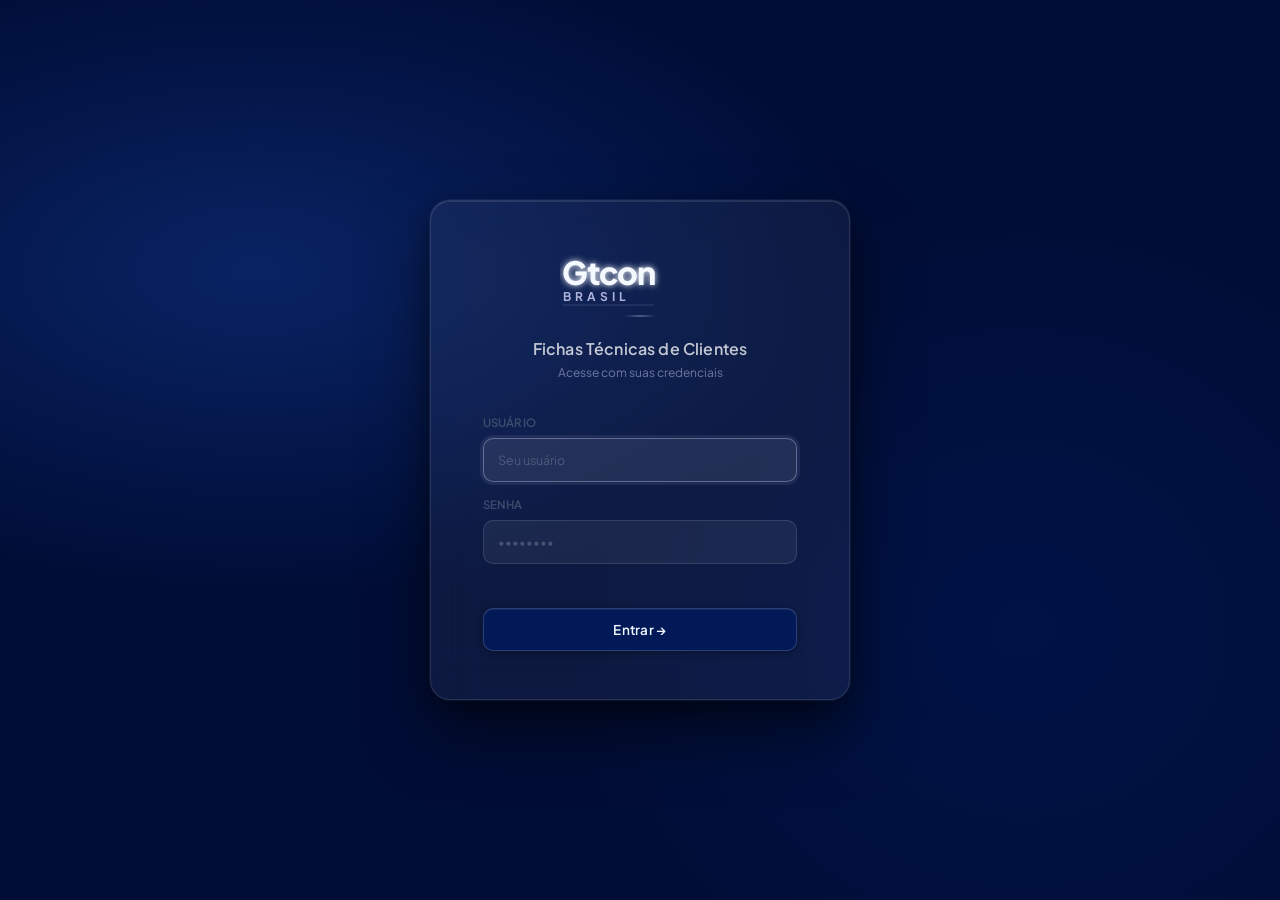
<file: index.html>
<!DOCTYPE html>
<html lang="pt-BR">
<head>
<meta charset="UTF-8">
<meta name="viewport" content="width=device-width, initial-scale=1.0">
<title>Ficha Técnica — GTCON</title>
<link href="https://fonts.googleapis.com/css2?family=Plus+Jakarta+Sans:wght@400;500;600;700;800&family=JetBrains+Mono:wght@400;500&display=swap" rel="stylesheet">
<link rel="stylesheet" href="gtcon.min.css">

</head>
<body>

<!-- ══════ LOGIN OVERLAY ══════ -->
<div id="login-overlay">
  <div class="login-box">
    <div class="login-logo">
      <svg width="160" height="58" viewBox="0 0 160 58" fill="none" xmlns="http://www.w3.org/2000/svg">
        <filter id="glow"><feGaussianBlur stdDeviation="3" result="blur"/><feMerge><feMergeNode in="blur"/><feMergeNode in="SourceGraphic"/></feMerge></filter>
        <text x="2" y="36" font-family="Plus Jakarta Sans, sans-serif" font-size="32" font-weight="800" fill="#f4f8ff" letter-spacing="-1.2" filter="url(#glow)">Gtcon</text>
        <text x="3" y="52" font-family="Plus Jakarta Sans, sans-serif" font-size="12" font-weight="700" fill="#adb2da" letter-spacing="4">BRASIL</text>
        <line x1="3" y1="56" x2="94" y2="56" stroke="rgba(173,178,218,0.2)" stroke-width="1"/>
      </svg>
    </div>
    <div class="login-logo-divider"></div>
    <div class="login-title">Fichas Técnicas de Clientes</div>
    <div class="login-sub">Acesse com suas credenciais</div>
    <div class="login-field">
      <label>Usuário</label>
      <input type="text" id="login-usuario" placeholder="Seu usuário" autocomplete="off"
        onkeydown="if(event.key==='Enter')document.getElementById('login-senha').focus()">
    </div>
    <div class="login-field">
      <label>Senha</label>
      <input type="password" id="login-senha" placeholder="••••••••"
        onkeydown="if(event.key==='Enter')fazerLogin()">
    </div>
    <div class="login-err" id="login-err"></div>
    <button class="login-btn" onclick="fazerLogin()">Entrar →</button>
  </div>
</div>

<!-- ══════ MODAL REDEFINIR SENHA ══════ -->
<div id="modal-redef-senha" style="display:none;position:fixed;inset:0;z-index:9500;background:rgba(15,20,40,.55);backdrop-filter:blur(4px);align-items:center;justify-content:center;">
  <div style="background:#fff;border:1px solid var(--border);border-radius:16px;padding:36px 40px;width:420px;max-width:95vw;box-shadow:0 12px 48px rgba(26,32,53,.18);">
    <div style="font-size:20px;font-weight:700;color:var(--text);margin-bottom:6px;">Defina sua senha</div>
    <div style="font-size:13px;color:var(--muted);margin-bottom:24px;">Este é seu primeiro acesso. Crie uma senha pessoal para continuar.</div>
    <div class="fg" style="margin-bottom:14px;">
      <label>Nova senha</label>
      <input type="password" id="redef-nova" placeholder="Mínimo 6 caracteres" autocomplete="new-password">
    </div>
    <div class="fg" style="margin-bottom:20px;">
      <label>Confirmar senha</label>
      <input type="password" id="redef-confirma" placeholder="Repita a senha">
    </div>
    <div id="redef-err" style="display:none;color:var(--danger);font-size:12px;margin-bottom:14px;padding:8px 12px;background:#fff0f0;border-radius:6px;border:1px solid #ffc9c9;"></div>
    <button class="btn btn-ok" style="width:100%;justify-content:center;" onclick="confirmarRedefinicaoSenha()">Salvar e entrar →</button>
  </div>
</div>

<!-- ══════ MODAL ALTERAR SENHA ADMIN ══════ -->
<div id="modal-senha-admin" style="display:none;position:fixed;inset:0;z-index:9500;background:rgba(15,20,40,.55);backdrop-filter:blur(4px);align-items:center;justify-content:center;">
  <div style="background:#fff;border:1px solid var(--border);border-radius:16px;padding:36px 40px;width:420px;max-width:95vw;box-shadow:0 12px 48px rgba(26,32,53,.18);">
    <div style="display:flex;align-items:center;justify-content:space-between;margin-bottom:20px;">
      <div style="font-size:18px;font-weight:700;color:var(--text);">Alterar senha do Admin</div>
      <button onclick="fecharModalSenhaAdmin()" style="background:none;border:none;font-size:18px;color:var(--muted);cursor:pointer;">✕</button>
    </div>
    <div class="fg" style="margin-bottom:14px;">
      <label>Código passe de autorização</label>
      <input type="password" id="admin-codigo-passe" placeholder="Código de autorização">
    </div>
    <div class="fg" style="margin-bottom:14px;">
      <label>Nova senha</label>
      <input type="password" id="admin-nova-senha" placeholder="Mínimo 6 caracteres" autocomplete="new-password">
    </div>
    <div class="fg" style="margin-bottom:20px;">
      <label>Confirmar nova senha</label>
      <input type="password" id="admin-confirma-senha" placeholder="Repita a nova senha">
    </div>
    <div id="admin-senha-err" style="display:none;color:var(--danger);font-size:12px;margin-bottom:14px;padding:8px 12px;background:#fff0f0;border-radius:6px;border:1px solid #ffc9c9;"></div>
    <button class="btn btn-ok" style="width:100%;justify-content:center;" onclick="confirmarSenhaAdmin()">Alterar senha</button>
  </div>
</div>

<!-- ══════ MODAL NOVA FICHA ══════ -->
<div id="nova-ficha-modal" style="display:none;position:fixed;inset:0;z-index:8000;background:rgba(15,20,40,.45);backdrop-filter:blur(4px);align-items:center;justify-content:center;" onclick="if(event.target===this)fecharNovaFicha()">
  <div style="background:#fff;border:1px solid var(--border);border-radius:16px;padding:36px 40px;width:480px;max-width:95vw;box-shadow:0 12px 48px rgba(26,32,53,.15);">
    <div style="display:flex;align-items:center;justify-content:space-between;margin-bottom:6px;">
      <div style="font-size:18px;font-weight:700;color:var(--text);">Nova Ficha de Cliente</div>
      <button onclick="fecharNovaFicha()" style="background:none;border:none;font-size:18px;color:var(--muted);cursor:pointer;line-height:1;">x</button>
    </div>
    <div style="font-size:13px;color:var(--muted);margin-bottom:24px;">Digite o CNPJ para buscar os dados da empresa automaticamente.</div>
    <div style="display:flex;gap:8px;margin-bottom:12px;">
      <input type="text" id="nova-ficha-cnpj" maxlength="18"
        placeholder="00.000.000/0000-00"
        oninput="fmtCnpjNova(this)"
        onkeydown="if(event.key==='Enter')buscarCNPJNova()"
        style="flex:1;padding:11px 14px;border:1.5px solid var(--border);border-radius:var(--rsm);font-family:var(--mono);font-size:15px;outline:none;transition:border-color var(--tr);">
      <button id="btn-buscar-nova" onclick="buscarCNPJNova()"
        style="padding:11px 18px;background:var(--accent);color:#fff;border:none;border-radius:var(--rsm);font-family:var(--sans);font-size:13px;font-weight:600;cursor:pointer;white-space:nowrap;">
        Buscar
      </button>
    </div>
    <div id="nova-ficha-preview" style="display:none;background:var(--surface2);border:1px solid var(--border);border-radius:var(--rsm);padding:14px;margin-bottom:16px;">
      <div style="display:flex;align-items:flex-start;gap:10px;">
        <span style="font-size:22px;flex-shrink:0;">&#127970;</span>
        <div style="flex:1;min-width:0;">
          <div id="nf-razao" style="font-size:14px;font-weight:700;color:var(--text);"></div>
          <div id="nf-fantasia" style="font-size:12px;color:var(--muted);margin-top:2px;"></div>
          <div style="display:flex;gap:12px;margin-top:8px;flex-wrap:wrap;">
            <span id="nf-cnpj" style="font-family:var(--mono);font-size:11.5px;color:var(--muted);"></span>
            <span id="nf-sit" style="font-size:11.5px;font-weight:600;"></span>
            <span id="nf-porte" style="font-size:11.5px;color:var(--muted);"></span>
          </div>
        </div>
      </div>
    </div>
    <div id="nova-ficha-err" style="display:none;font-size:12px;color:var(--danger);margin-bottom:12px;padding:8px 12px;background:rgba(220,38,38,.06);border-radius:var(--rsm);"></div>
    <div id="nova-ficha-dup" style="display:none;margin-bottom:14px;padding:12px 14px;background:rgba(217,119,6,.07);border:1px solid rgba(217,119,6,.3);border-radius:var(--rsm);">
      <div style="display:flex;align-items:center;gap:8px;margin-bottom:4px;">
        <span style="font-size:15px;"></span>
        <span style="font-size:13px;font-weight:600;color:var(--warning);">Cliente já cadastrado</span>
      </div>
      <div id="nova-ficha-dup-nome" style="font-size:12px;color:var(--text);margin-bottom:6px;"></div>
      <div style="font-size:11.5px;color:var(--muted);">Para acessar este cliente, localize-o na aba <strong>Clientes</strong>.</div>
    </div>
    <div style="display:flex;gap:8px;justify-content:flex-end;">
      <button onclick="fecharNovaFicha()" style="padding:9px 18px;background:var(--surface2);border:1px solid var(--border);border-radius:var(--rsm);font-family:var(--sans);font-size:13px;cursor:pointer;">Cancelar</button>
      <button id="btn-criar-ficha" onclick="criarFicha()" disabled
        style="padding:9px 18px;background:var(--accent);color:#fff;border:none;border-radius:var(--rsm);font-family:var(--sans);font-size:13px;font-weight:600;cursor:pointer;opacity:.4;transition:all var(--tr);">
        Criar Ficha
      </button>
    </div>
    <div style="margin-top:14px;padding-top:12px;border-top:1px solid var(--border);text-align:center;">
      <button onclick="criarFichaSemCNPJ()" style="background:none;border:none;font-size:12px;color:var(--dim);cursor:pointer;text-decoration:underline;">
        Continuar sem CNPJ (preencher manualmente)
      </button>
    </div>
  </div>
</div>

<!-- HEADER -->
<header class="app-header">
  <div class="brand">
    <div class="brand-logo">
      <svg width="120" height="40" viewBox="0 0 120 40" fill="none" xmlns="http://www.w3.org/2000/svg">
        <text x="2" y="24" font-family="Plus Jakarta Sans,sans-serif" font-size="22" font-weight="800" fill="#f4f8ff" letter-spacing="-0.7">Gtcon</text>
        <text x="2" y="36" font-family="Plus Jakarta Sans,sans-serif" font-size="10" font-weight="700" fill="#adb2da" letter-spacing="2.5">BRASIL</text>
      </svg>
    </div>
    <div>
      <div class="brand-sub" style="display:flex;align-items:center;gap:6px">
        <button onclick="document.getElementById('modal-changelog').style.display='flex'"
          style="background:rgba(255,255,255,.1);border:none;cursor:pointer;font-size:9.5px;color:#adb2da;font-weight:700;padding:2px 8px;border-radius:20px;font-family:var(--mono)"
          title="Changelog">v3.0.1</button>
      </div>
    </div>
  </div>
  <!-- Barra modo visualização/edição -->
  <div class="edit-mode-bar" id="edit-mode-bar">
    <span id="edit-mode-badge" class="view-badge">Visualização</span>
    <span id="edit-lock-info" class="edit-lock-info"></span>
    <span style="flex:1"></span>
    <button id="btn-sair-edicao" class="btn btn-s btn-sm" onclick="sairModoEdicao()" style="display:none">Cancelar</button>
    <button id="btn-salvar-flutuante" class="btn btn-ok btn-save" onclick="saveAll()" style="display:none">Salvar</button>
    <button id="btn-entrar-edicao" class="btn btn-ok btn-sm" onclick="entrarModoEdicao()">Editar</button>
  </div>

  <div class="header-right">
    <div id="cliente-ativo-chip" style="display:none;align-items:center;gap:7px;padding:4px 12px 4px 8px;background:rgba(255,255,255,.1);border:1px solid rgba(255,255,255,.2);border-radius:20px;font-size:12px;color:#e8edf8;max-width:260px;overflow:hidden;cursor:pointer;transition:background .15s" onclick="trocarCliente()" title="Clique para trocar de cliente">
      <div style="display:flex;flex-direction:column;overflow:hidden;min-width:0">
        <span id="cliente-ativo-nome" style="font-weight:600;overflow:hidden;text-overflow:ellipsis;white-space:nowrap;line-height:1.2"></span>
        <span id="cliente-ativo-consultor" style="font-size:10px;color:#8a9ab8;white-space:nowrap;overflow:hidden;text-overflow:ellipsis;line-height:1.2;display:none"></span>
      </div>
      <svg width="10" height="10" viewBox="0 0 10 10" fill="none" style="flex-shrink:0;opacity:.5"><path d="M2 3.5L5 6.5L8 3.5" stroke="currentColor" stroke-width="1.5" stroke-linecap="round"/></svg>
      <button onclick="novaFicha()" title="Nova ficha / Trocar cliente" style="background:none;border:none;cursor:pointer;color:rgba(255,255,255,.4);font-size:13px;padding:0 0 0 4px;line-height:1;">✕</button>
    </div>
    <button class="btn btn-s btn-sm" onclick="clearAll()">Limpar</button>
    <button class="btn btn-s btn-sm" onclick="exportJSON()">JSON</button>
    <button class="btn btn-s btn-sm" onclick="gerarPDFDiagnostico()" title="Gerar diagnóstico PDF" id="btn-gerar-pdf" style="display:none">
      <svg width="12" height="12" viewBox="0 0 16 16" fill="none" style="vertical-align:-1px"><rect x="2" y="1" width="12" height="14" rx="2" stroke="currentColor" stroke-width="1.3"/><path d="M5 5h6M5 8h6M5 11h4" stroke="currentColor" stroke-width="1.2" stroke-linecap="round" opacity=".6"/></svg>
      PDF
    </button>
    <div class="user-chip" id="user-chip" style="display:none;">
      <div class="user-avatar" id="user-avatar"></div>
      <div>
        <div class="user-name" id="user-name-chip"></div>
        <div class="user-dept" id="user-dept-chip"></div>
      </div>
      <button class="user-logout" onclick="fazerLogout()" title="Sair">⇄</button>
    </div>
  </div>

</header>



<!-- TABS -->
<div class="tabs-bar">
  <button class="tab-btn active" onclick="showTab('db',this)">Clientes<span class="tab-dot"></span></button>
  <button class="tab-btn" onclick="showTab('cadastro',this)">Cadastro Geral<span class="tab-dot"></span></button>
  <button class="tab-btn" onclick="showTab('reuniao',this)">Reunião<span class="tab-dot"></span></button>
  <button class="tab-btn" onclick="showTab('dp',this)">Dep. Pessoal<span class="tab-dot"></span></button>
  <button class="tab-btn" onclick="showTab('fiscal',this)">Fiscal<span class="tab-dot"></span></button>
  <button class="tab-btn" onclick="showTab('tributario',this)">Tributário<span class="tab-dot"></span></button>
  <button class="tab-btn" onclick="showTab('contabil',this)">Contábil<span class="tab-dot"></span></button>
  <button class="tab-btn" onclick="showTab('parametros',this)">Parâmetros<span class="tab-dot"></span></button>
  <button class="tab-btn" onclick="showTab('particularidades',this)">Particularidades<span class="tab-dot"></span></button>
  <button class="tab-btn tab-admin-only" onclick="showTab('admin',this)" style="display:none">Usuários<span class="tab-dot"></span></button>
  <button class="tab-btn tab-admin-only" onclick="showTab('log',this)" style="display:none">Log<span class="tab-dot"></span></button>
</div>

<!-- BODY -->
<div class="app-body">

<!-- SIDEBAR -->
<nav class="sidebar" id="sidebar">
  <!-- Logo -->
  <div class="sidebar-logo">
    <svg width="108" height="40" viewBox="0 0 108 40" fill="none" xmlns="http://www.w3.org/2000/svg">
      <text x="2" y="24" font-family="Plus Jakarta Sans, sans-serif" font-size="21" font-weight="800" fill="#f4f8ff" letter-spacing="-0.6">Gtcon</text>
      <text x="2" y="36" font-family="Plus Jakarta Sans, sans-serif" font-size="10.5" font-weight="700" fill="#adb2da" letter-spacing="2.2">BRASIL</text>
    </svg>
    <button class="sidebar-changelog-btn" onclick="document.getElementById('modal-changelog').style.display='flex'" title="Changelog">v3.0.1</button>
  </div>

  <!-- Nav principal -->
  <div class="sidebar-section">
    <div class="sidebar-label">Ficha</div>
    <button class="tab-btn side-nav active" onclick="showTab('cadastro',this)" data-tab="cadastro">
      <span class="side-nav-icon">
        <svg width="14" height="14" viewBox="0 0 16 16" fill="none"><rect x="2" y="2" width="12" height="4" rx="1.5" fill="currentColor" opacity=".7"/><rect x="2" y="8" width="7" height="2" rx="1" fill="currentColor" opacity=".5"/><rect x="2" y="12" width="5" height="2" rx="1" fill="currentColor" opacity=".4"/></svg>
      </span>
      Cadastro Geral
      <span class="tab-dot"></span>
    </button>
    <button class="tab-btn side-nav" onclick="showTab('dp',this)" data-tab="dp">
      <span class="side-nav-icon">
        <svg width="14" height="14" viewBox="0 0 16 16" fill="none"><circle cx="8" cy="5" r="3" fill="currentColor" opacity=".7"/><path d="M2 14c0-3.3 2.7-6 6-6s6 2.7 6 6" stroke="currentColor" stroke-width="1.5" opacity=".5"/></svg>
      </span>
      Dep. Pessoal
      <span class="tab-dot"></span>
    </button>
    <button class="tab-btn side-nav" onclick="showTab('fiscal',this)" data-tab="fiscal">
      <span class="side-nav-icon">
        <svg width="14" height="14" viewBox="0 0 16 16" fill="none"><rect x="2" y="1" width="12" height="14" rx="2" stroke="currentColor" stroke-width="1.3" opacity=".6"/><rect x="5" y="5" width="6" height="1.2" rx=".6" fill="currentColor" opacity=".5"/><rect x="5" y="8" width="4" height="1.2" rx=".6" fill="currentColor" opacity=".5"/></svg>
      </span>
      Fiscal
      <span class="tab-dot"></span>
    </button>
    <button class="tab-btn side-nav" onclick="showTab('contabil',this)" data-tab="contabil">
      <span class="side-nav-icon">
        <svg width="14" height="14" viewBox="0 0 16 16" fill="none"><rect x="1" y="9" width="3" height="6" rx="1" fill="currentColor" opacity=".5"/><rect x="6" y="6" width="3" height="9" rx="1" fill="currentColor" opacity=".6"/><rect x="11" y="2" width="3" height="13" rx="1" fill="currentColor" opacity=".7"/></svg>
      </span>
      Contábil
      <span class="tab-dot"></span>
    </button>
    <button class="tab-btn side-nav" onclick="showTab('parametros',this)" data-tab="parametros">
      <span class="side-nav-icon">
        <svg width="14" height="14" viewBox="0 0 16 16" fill="none"><circle cx="8" cy="8" r="2.5" stroke="currentColor" stroke-width="1.3" opacity=".7"/><path d="M8 1v2M8 13v2M1 8h2M13 8h2" stroke="currentColor" stroke-width="1.3" opacity=".4"/></svg>
      </span>
      Parâmetros
      <span class="tab-dot"></span>
    </button>
    <button class="tab-btn side-nav" onclick="showTab('particularidades',this)" data-tab="particularidades">
      <span class="side-nav-icon">
        <svg width="14" height="14" viewBox="0 0 16 16" fill="none"><path d="M3 4h10M3 8h7M3 12h4" stroke="currentColor" stroke-width="1.5" stroke-linecap="round" opacity=".6"/></svg>
      </span>
      Particularidades
      <span class="tab-dot"></span>
    </button>
  </div>

  <div class="sidebar-section">
    <div class="sidebar-label">Sistema</div>
    <button class="tab-btn side-nav" onclick="showTab('db',this)" data-tab="db">
      <span class="side-nav-icon">
        <svg width="14" height="14" viewBox="0 0 16 16" fill="none"><ellipse cx="8" cy="4" rx="6" ry="2.5" stroke="currentColor" stroke-width="1.3" opacity=".6"/><path d="M2 4v4c0 1.4 2.7 2.5 6 2.5S14 9.4 14 8V4" stroke="currentColor" stroke-width="1.3" opacity=".5"/><path d="M2 8v4c0 1.4 2.7 2.5 6 2.5S14 13.4 14 12V8" stroke="currentColor" stroke-width="1.3" opacity=".4"/></svg>
      </span>
      Clientes
      <span class="tab-dot"></span>
    </button>
    <button class="tab-btn side-nav tab-admin-only" onclick="showTab('admin',this)" data-tab="admin" style="display:none">
      <span class="side-nav-icon">
        <svg width="14" height="14" viewBox="0 0 16 16" fill="none"><rect x="3" y="7" width="10" height="7" rx="1.5" stroke="currentColor" stroke-width="1.3" opacity=".6"/><path d="M5 7V5a3 3 0 016 0v2" stroke="currentColor" stroke-width="1.3" opacity=".5"/></svg>
      </span>
      Usuários
      <span class="tab-dot"></span>
    </button>
    <button class="tab-btn side-nav tab-admin-only" onclick="showTab('log',this)" data-tab="log" style="display:none">
      <span class="side-nav-icon">
        <svg width="14" height="14" viewBox="0 0 16 16" fill="none"><rect x="2" y="2" width="12" height="12" rx="2" stroke="currentColor" stroke-width="1.3" opacity=".6"/><path d="M5 6h6M5 9h4" stroke="currentColor" stroke-width="1.2" stroke-linecap="round" opacity=".5"/></svg>
      </span>
      Log
      <span class="tab-dot"></span>
    </button>
  </div>

  <!-- Cliente ativo -->
  <div class="sidebar-bottom">
    <div id="cliente-ativo-chip" style="display:none">
      <div class="side-client-chip">
        <div class="side-client-icon"></div>
        <div class="side-client-info">
          <span id="cliente-ativo-nome"></span>
          <span id="cliente-ativo-consultor"></span>
        </div>
        <button onclick="novaFicha()" title="Trocar cliente" class="side-client-close">✕</button>
      </div>
    </div>
    <div id="user-chip" class="side-user-chip" style="display:none">
      <div id="user-avatar" class="side-user-avatar"></div>
      <div class="side-user-info">
        <span id="user-name-chip"></span>
        <span id="user-dept-chip"></span>
      </div>
      <button class="user-logout" onclick="fazerLogout()" title="Sair">⇄</button>
    </div>
  </div>
</nav>

<!-- MAIN -->
<main class="main">

<!-- ════════════════ CADASTRO GERAL ════════════════ -->
<div class="panel tab-cadastro" id="panel-cadastro">
  <div class="readonly-banner" id="banner-panel-cadastro">Somente leitura — visualização apenas</div>
  <div class="panel-head">
    <div class="panel-title"><span>Cadastro Geral</span></div>
    <div class="panel-desc">Identificação da empresa, estrutura societária e regime tributário</div>
  </div>

  <!-- COMPETÊNCIA -->
  <div class="card">
    <div class="card-title"><span class="ct-icon"></span> Competência Contábil</div>
    <div class="g g2" style="align-items:flex-start">
      <div class="fg" style="max-width:160px">
        <label>Competência</label>
        <input type="text" id="competencia_inicio" placeholder="MM/AAAA" maxlength="7"
          oninput="this.value=this.value.replace(/[^0-9/]/g,'').replace(/^(\d{2})(\d)/,'$1/$2')">
      </div>
      <div class="fg">
        <div style="display:flex;align-items:center;justify-content:space-between;margin-bottom:6px">
          <label style="margin:0">Grupo Econômico</label>
          <button class="btn btn-s btn-sm" onclick="abrirModalGrupos()" type="button" style="font-size:10.5px">Gerenciar</button>
        </div>
        <div style="position:relative">
          <input type="text" id="grupo_empresas" placeholder="Digite para buscar ou criar grupo..."
            autocomplete="off" oninput="filtrarGruposInput(this.value)" onfocus="filtrarGruposInput(this.value)">
          <div id="grupos-dropdown" style="display:none;position:absolute;top:100%;left:0;right:0;background:var(--surface);border:1px solid var(--border);border-radius:var(--r-sm);box-shadow:var(--shadow-lg);z-index:200;max-height:200px;overflow-y:auto;margin-top:3px"></div>
        </div>
        <div id="grupo-selecionado-badge" style="margin-top:6px;display:flex;align-items:center;gap:6px;flex-wrap:wrap"></div>
      </div>
    </div>
  </div>

  <!-- STATUS -->
  <div class="card">
    <div class="card-title"><span class="ct-icon"></span> Status do Onboarding</div>
    <div class="g">
      <div class="fg">
        <label>Status</label>
        <div class="status-row" id="status-onboarding">
          <div class="status-chip" onclick="selStatus(this,'status-onboarding','sel-red')">Cadastrado</div>
          <div class="status-chip" onclick="selStatus(this,'status-onboarding','sel-yellow')">Implantando</div>
          <div class="status-chip" onclick="selStatus(this,'status-onboarding','sel-blue')">Em Estudo</div>
          <div class="status-chip" onclick="selStatus(this,'status-onboarding','sel-green')">Operação</div>
        </div>
      </div>
      <div class="fg">
        <label>Nível de Complexidade</label>
        <div class="status-row" id="status-complexidade">
          <div class="status-chip" onclick="selStatus(this,'status-complexidade','sel-green')">Baixa</div>
          <div class="status-chip" onclick="selStatus(this,'status-complexidade','sel-yellow')">Média</div>
          <div class="status-chip" onclick="selStatus(this,'status-complexidade','sel-purple')">Alta</div>
        </div>
      </div>
    </div>
  </div>

  <!-- DADOS EMPRESA -->
  <div class="card">
    <div class="card-title"><span class="ct-icon"></span> Dados Gerais da Empresa</div>
    <div class="g g2">
      <div class="fg s2">
        <label>Razão Social <span class="req">*</span></label>
        <input type="text" id="razao_social" placeholder="Nome empresarial completo">
      </div>
      <div class="fg">
        <label>Nome Fantasia</label>
        <input type="text" id="nome_fantasia" placeholder="Nome fantasia">
      </div>
      <div class="fg">
        <label>Código SCI</label>
        <input type="text" id="codigo_sci" placeholder="Ex: 00123" oninput="this.value=this.value.toUpperCase()">
      </div>
      <div class="fg">
        <label>CNPJ Principal</label>
        <input type="text" id="cnpj_principal" placeholder="00.000.000/0000-00" class="api-filled">
      </div>
      <div class="fg">
        <label>Data de Abertura</label>
        <input type="text" id="data_abertura" placeholder="DD/MM/AAAA" class="api-filled">
      </div>
      <div class="fg">
        <label>Porte</label>
        <input type="text" id="porte" placeholder="ME / EPP / Médio / Grande" class="api-filled">
      </div>
      <div class="fg">
        <label>Situação Cadastral</label>
        <input type="text" id="situacao" placeholder="ATIVA / SUSPENSA" class="api-filled">
      </div>
      <div class="fg s2">
        <label>Endereço da Sede</label>
        <input type="text" id="endereco_completo" placeholder="Logradouro, nº, bairro, cidade/UF, CEP" class="api-filled">
      </div>
      <div class="fg s2">
        <label>Ramo de Atividade <span style="font-size:10px;color:var(--muted);font-weight:400;">(selecione um ou mais)</span></label>
        <div class="check-row">
          <label class="co" onclick="togC(this,event)"><input type="checkbox" name="ramo" value="servicos">Serviço</label>
          <label class="co" onclick="togC(this,event)"><input type="checkbox" name="ramo" value="comercio">Comércio</label>
          <label class="co" onclick="togC(this,event)"><input type="checkbox" name="ramo" value="industria">Indústria</label>
        </div>
      </div>
      <div class="fg s2">
        <label>CNAEs da Empresa</label>
        <div id="cnaes-container" style="display:flex;flex-direction:column;gap:6px;">
          <div style="font-size:11.5px;color:var(--dim);font-style:italic;">Busque um CNPJ para carregar os CNAEs automaticamente.</div>
        </div>
      </div>
      <div class="fg">
        <label>Regime Tributário Atual</label>
        <div class="radio-row">
          <label class="ro" onclick="selR(this,'regime')"><input type="radio" name="regime" value="simples">Simples Nacional</label>
          <label class="ro" onclick="selR(this,'regime')"><input type="radio" name="regime" value="presumido">Lucro Presumido</label>
          <label class="ro" onclick="selR(this,'regime')"><input type="radio" name="regime" value="real">Lucro Real</label>
        </div>
      </div>
      <div class="fg">
        <label>Faturamento Médio Mensal</label>
        <input type="text" id="fat_mensal" placeholder="R$ 0,00" oninput="fmtCur(this)">
      </div>
      <div class="fg">
        <label>Faturamento Anual</label>
        <input type="text" id="fat_anual" placeholder="R$ 0,00" oninput="fmtCur(this)">
      </div>

    </div>

    <div class="sec-div">Acessos — Prefeitura / Portais Governamentais</div>
    <div id="prefeituras-container" style="display:flex;flex-direction:column;gap:8px;margin-bottom:10px;"></div>
    <button class="btn btn-s btn-sm" onclick="addPrefeitura()"data-add="true" >+ Adicionar portal</button>
  </div>

  <!-- CONSULTOR / RESPONSÁVEL COMERCIAL -->
  <div class="card" id="card-consultor">
    <div class="card-title"><span class="ct-icon"></span> Responsável Comercial
      <span style="margin-left:auto;font-size:10px;font-weight:400;color:var(--muted);text-transform:none;letter-spacing:0" id="consultor-lock-info"></span>
    </div>
    <div class="g g2">
      <div class="fg">
        <label>Nome do Consultor / Comercial</label>
        <input type="text" id="consultor_nome" placeholder="Nome do responsável GTCON" autocomplete="off">
      </div>
      <div class="fg">
        <label>Usuário responsável <span style="font-size:10px;color:var(--muted);font-weight:400">(login)</span></label>
        <input type="text" id="consultor_usuario" placeholder="@usuario" class="api-filled" autocomplete="off">
      </div>
    </div>
  </div>

  <!-- CONTATO / ASSINATURA -->
  <div class="card">
    <div class="card-title"><span class="ct-icon"></span> Contato e Assinatura</div>
    <div class="g g2">
      <div class="fg">
        <label>Responsável Legal (Assinatura)</label>
        <input type="text" id="resp_legal" placeholder="Nome completo">
      </div>
      <div class="fg">
        <label>CPF do Responsável Legal</label>
        <input type="text" id="resp_cpf" placeholder="000.000.000-00">
      </div>
      <div class="fg">
        <label>E-mail para Assinatura Digital (DocuSign/ClickSign)</label>
        <input type="email" id="email_assinatura" placeholder="email@empresa.com.br">
      </div>
      <div class="fg">
        <label>Telefone / WhatsApp</label>
        <input type="tel" id="telefone" placeholder="(00) 00000-0000">
      </div>
    </div>

    <div class="sec-div">Outros Contatos</div>
    <div id="contatos-extras" style="display:flex;flex-direction:column;gap:10px;"></div>
    <button class="btn btn-s btn-sm" onclick="addContato()" style="margin-top:10px;" data-add="true">+ Adicionar contato</button>

    <div class="sec-div" style="margin-top:18px;">Contabilidade Anterior</div>
    <div class="g g3">
      <div class="fg s2">
        <label>Nome do Escritório Anterior</label>
        <input type="text" id="escrit_anterior_nome" placeholder="Razão social ou nome fantasia">
      </div>
      <div class="fg">
        <label>Telefone do Escritório Anterior</label>
        <input type="tel" id="escrit_anterior_tel" placeholder="(00) 00000-0000">
      </div>
      <div class="fg s2">
        <label>E-mail do Escritório Anterior</label>
        <input type="email" id="escrit_anterior_email" placeholder="contato@escritorio.com.br">
      </div>
    </div>
  </div>

  <!-- ESTRUTURA SOCIETÁRIA -->
  <div class="card">
    <div class="card-title"><span class="ct-icon"></span> Estrutura Societária e Filiais</div>
    <div style="overflow-x:auto;margin-bottom:14px;">
      <table class="data-table" id="filiais-table">
        <thead><tr>
          <th>CNPJ (Matriz/Filial)</th><th>Cidade/UF</th><th>Regime Trib.</th>
          <th>Faturamento</th><th>Nº Func.</th><th>Gerente/Resp. Local</th><th></th>
        </tr></thead>
        <tbody id="filiais-body">
          <tr>
            <td><input type="text" placeholder="00.000.000/0001-00" oninput="fmtCNPJ(this)"></td>
            <td><input type="text" placeholder="Cidade/UF"></td>
            <td><select><option value="">—</option><option>Simples</option><option>Presumido</option><option>Real</option></select></td>
            <td><input type="text" placeholder="R$ 0,00" oninput="fmtCur(this)"></td>
            <td><input type="number" placeholder="0" min="0" style="width:70px"></td>
            <td><input type="text" placeholder="Responsável local"></td>
            <td></td>
          </tr>
        </tbody>
      </table>
    </div>
    <button class="btn btn-s btn-sm" onclick="addFilialRow()"data-add="true" >+ Adicionar linha</button>

    <div class="sec-div">Quadro Societário (QSA)</div>
    <div id="socios-container">
      <div class="g g3" style="margin-bottom:8px;" id="socio-1">
        <div class="fg s2"><label>Sócio 1 — Nome</label><input type="text" placeholder="Nome completo"></div>
        <div class="fg"><label>Participação (%)</label><input type="number" placeholder="0" min="0" max="100"></div>
        <div class="fg"><label>Administrador?</label>
          <div class="radio-row">
            <label class="ro" onclick="selR(this,'socio1_adm')"><input type="radio" name="socio1_adm" value="sim">Sim</label>
            <label class="ro" onclick="selR(this,'socio1_adm')"><input type="radio" name="socio1_adm" value="nao">Não</label>
          </div>
        </div>
      </div>
    </div>
    <button class="btn btn-s btn-sm" onclick="addSocio()"data-add="true" >+ Adicionar sócio</button>

    <div class="sec-div">Outros</div>
    <div class="g g2">

      <div class="fg">
        <label>Parcelamentos Ativos?</label>
        <div class="radio-row">
          <label class="ro" onclick="selR(this,'parcelamentos')"><input type="radio" name="parcelamentos" value="nao">Não</label>
          <label class="ro" onclick="selR(this,'parcelamentos')"><input type="radio" name="parcelamentos" value="sim">Sim</label>
        </div>
      </div>
      <div class="fg">
        <label>Quais parcelamentos?</label>
        <input type="text" id="parcelamentos_det" placeholder="PERT, REFIS, etc.">
      </div>

      <div class="fg">
        <label>Certificado Digital</label>
        <div class="radio-row">
          <label class="ro" onclick="selR(this,'cert_digital')"><input type="radio" name="cert_digital" value="a1">A1 (Arquivo)</label>
          <label class="ro" onclick="selR(this,'cert_digital')"><input type="radio" name="cert_digital" value="a3">A3 (Cartão/Token)</label>
        </div>
      </div>
      <div class="fg">
        <label>Vencimento do Certificado</label>
        <input type="date" id="cert_vencimento">
      </div>
    </div>
  </div>

  <!-- DOR / SPIN -->
  <div class="card">
    <div class="card-title"><span class="ct-icon"></span> Dor Principal e Motivações (SPIN Selling)</div>
    <div class="g">
      <div class="fg">
        <label>Problemas Atuais (Dores Explícitas)</label>
        <div class="check-row">
          <label class="co" onclick="togC(this,event)"><input type="checkbox" value="atendimento">Atendimento lento/ruim</label>
          <label class="co" onclick="togC(this,event)"><input type="checkbox" value="erros_guias">Erros em guias de impostos</label>
          <label class="co" onclick="togC(this,event)"><input type="checkbox" value="falta_consultoria">Falta consultoria gerencial</label>
          <label class="co" onclick="togC(this,event)"><input type="checkbox" value="tech_obsoleta">Tecnologia obsoleta</label>
        </div>
      </div>
      <div class="fg">
        <label>Outras dores (detalhar)</label>
        <input type="text" id="outras_dores" placeholder="Descreva outras dores identificadas">
      </div>
      <div class="fg">
        <label>Expectativas — O que é "Sucesso" para o cliente?</label>
        <textarea id="expectativas" placeholder="Descreva o que o cliente considera sucesso..."></textarea>
      </div>
      <div class="fg">
        <label>Objetivos de Curto Prazo</label>
        <textarea id="obj_curto" placeholder="Ex: reduzir imposto, organizar financeiro, regularizar eSocial..."></textarea>
      </div>
    </div>
  </div>

  
</div>

<!-- ════════════════ COMERCIAL ════════════════ -->
<div class="panel tab-comercial" id="panel-comercial">
  <div class="readonly-banner" id="banner-panel-comercial">Somente leitura</div>
  <div class="panel-head">
    <div class="panel-title"><span>Comercial</span></div>
    <div class="panel-desc">Identificação do consultor, origem do lead e participantes da reunião de diagnóstico</div>
  </div>

  <div class="card">
    <div class="card-title"><span class="ct-icon"></span> Identificação do Comercial</div>
    <div class="g g2">
      <div class="fg">
        <label>Usuário Responsável <span class="req">*</span> <span style="font-size:10px;color:var(--muted);font-weight:400;">(preenchido automaticamente)</span></label>
        <input type="text" id="consultor_usuario" placeholder="Login do usuário" class="api-filled">
      </div>
      <div class="fg">
        <label>Nome do Consultor/Comercial <span class="req">*</span></label>
        <input type="text" id="consultor_nome" placeholder="Nome do responsável GTCON">
      </div>
      <div class="fg">
        <label>Data da Reunião de Diagnóstico</label>
        <input type="date" id="data_diagnostico">
      </div>
      <div class="fg">
        <label>Origem do Lead</label>
        <div class="radio-row">
          <label class="ro" onclick="selR(this,'lead_origem')"><input type="radio" name="lead_origem" value="indicacao">Indicação</label>
          <label class="ro" onclick="selR(this,'lead_origem')"><input type="radio" name="lead_origem" value="inbound">Inbound</label>
          <label class="ro" onclick="selR(this,'lead_origem')"><input type="radio" name="lead_origem" value="outbound">Outbound</label>
          <label class="ro" onclick="selR(this,'lead_origem')"><input type="radio" name="lead_origem" value="outros">Outros</label>
        </div>
      </div>
      <div class="fg">
        <label>Outros (especificar)</label>
        <input type="text" id="lead_outros" placeholder="Detalhar origem se 'Outros'">
      </div>
    </div>
    <div class="sec-div">Participantes da Reunião</div>
    <div id="participantes-cliente">
      <div class="g g3" style="margin-bottom:8px;">
        <div class="fg s2"><label>Nome (Cliente)</label><input type="text" placeholder="Nome completo"></div>
        <div class="fg"><label>Cargo</label><input type="text" placeholder="Função"></div>
      </div>
    </div>
    <button class="btn btn-s btn-sm" onclick="addParticipante()" style="margin-bottom:12px;">+ Participante cliente</button>
    <div class="fg">
      <label>Participantes (Escritório GTCON)</label>
      <input type="text" id="participantes_gtcon" placeholder="Nomes dos colaboradores GTCON">
    </div>
  </div>

  
</div>

<!-- ════════════════ REUNIÃO ════════════════ -->
<div class="panel tab-reuniao" id="panel-reuniao">
  <div class="readonly-banner" id="banner-panel-reuniao">Somente leitura</div>
  <div class="panel-head">
    <div class="panel-title">Reunião</div>
    <div class="panel-desc">Registro de reuniões, tópicos discutidos e participantes</div>
  </div>

  <!-- Formulário de nova reunião -->
  <div class="card">
    <div class="card-title">Nova Reunião</div>

    <div class="g g2" style="margin-bottom:14px">
      <div class="fg s2" style="grid-column: span 1">
        <label>Tópico da Reunião</label>
        <input type="text" id="reuniao_topico" placeholder="Assunto principal da reunião...">
      </div>
      <div class="fg" style="grid-column: span 1">
        <label>Data da Reunião</label>
        <input type="date" id="reuniao_data">
        <label style="margin-top:10px">Horário</label>
        <input type="time" id="reuniao_hora">
      </div>
    </div>

    <div class="fg" style="margin-bottom:14px" id="reuniao-partic-wrapper">
      <div style="display:flex;align-items:center;justify-content:space-between;margin-bottom:6px">
        <label style="margin:0">Participantes</label>
        <span id="reuniao-partic-lock" style="font-size:10px;color:var(--muted)">Editável apenas pelo admin após registro</span>
      </div>

      <!-- Chips dos selecionados -->
      <div id="reuniao-partic-chips" style="display:flex;flex-wrap:wrap;gap:6px;min-height:0;margin-bottom:8px"></div>

      <!-- Dropdown de seleção -->
      <div id="reuniao-partic-select-wrap" style="position:relative">
        <div id="reuniao-partic-input"
          onclick="toggleParticDropdown()"
          style="display:flex;align-items:center;justify-content:space-between;padding:9px 12px;border:1.5px solid var(--border);border-radius:var(--r-sm);cursor:pointer;background:var(--surface);font-size:13px;color:var(--dim);user-select:none;transition:border-color var(--tr)">
          <span>Selecionar participante...</span>
          <svg width="12" height="12" viewBox="0 0 12 12" fill="none" style="flex-shrink:0;opacity:.5"><path d="M2 4l4 4 4-4" stroke="currentColor" stroke-width="1.5" stroke-linecap="round"/></svg>
        </div>
        <div id="reuniao-partic-dropdown"
          style="display:none;position:absolute;top:calc(100% + 4px);left:0;right:0;background:var(--surface);border:1px solid var(--border);border-radius:var(--r);box-shadow:var(--shadow-lg);z-index:100;overflow:hidden;max-height:240px;overflow-y:auto">
          <div style="padding:8px 10px;border-bottom:1px solid var(--border)">
            <input type="text" id="reuniao-partic-search" placeholder="Buscar usuário..." autocomplete="off"
              style="font-size:12px;padding:6px 10px;width:100%;border:1px solid var(--border);border-radius:var(--r-sm);outline:none"
              oninput="filtrarParticDropdown(this.value)" onclick="event.stopPropagation()">
          </div>
          <div id="reuniao-partic-lista"></div>
        </div>
      </div>
    </div>

    <div class="fg" style="margin-bottom:18px">
      <label>Departamentos Envolvidos</label>
      <div class="radio-row" style="flex-wrap:wrap;gap:8px;margin-top:4px">
        <label class="co" onclick="togC(this,event)">
          <input type="checkbox" name="reuniao_depts" value="contabil">Contábil
        </label>
        <label class="co" onclick="togC(this,event)">
          <input type="checkbox" name="reuniao_depts" value="fiscal">Fiscal
        </label>
        <label class="co" onclick="togC(this,event)">
          <input type="checkbox" name="reuniao_depts" value="tributario">Tributário
        </label>
        <label class="co" onclick="togC(this,event)">
          <input type="checkbox" name="reuniao_depts" value="dp">DP
        </label>
      </div>
    </div>

    <div class="g g2" style="margin-bottom:14px">
      <div class="fg">
        <label>Link da Reunião</label>
        <input type="text" id="reuniao_link" placeholder="https://meet.google.com/... ou Zoom, Teams...">
      </div>
      <div class="fg">
        <label>Transcrição / Ata</label>
        <textarea id="reuniao_transcricao" rows="3" placeholder="Pontos decididos, ações combinadas, observações importantes..."></textarea>
        <div style="margin-top:8px">
          <label style="font-size:11px;color:var(--muted);font-weight:500;margin-bottom:6px;display:block">Anexar arquivo (PDF, DOCX, TXT — máx. 20MB)</label>
          <div id="reuniao-upload-area" class="upload-area" onclick="document.getElementById('reuniao_arquivo').click()">
            <svg width="20" height="20" viewBox="0 0 20 20" fill="none" style="color:var(--dim)"><path d="M10 13V4M10 4L7 7M10 4l3 3" stroke="currentColor" stroke-width="1.5" stroke-linecap="round" stroke-linejoin="round"/><path d="M3 14v1a2 2 0 002 2h10a2 2 0 002-2v-1" stroke="currentColor" stroke-width="1.5" stroke-linecap="round"/></svg>
            <span id="reuniao-upload-label" style="font-size:12px;color:var(--muted)">Clique para selecionar ou arraste o arquivo aqui</span>
          </div>
          <input type="file" id="reuniao_arquivo" style="display:none" accept=".pdf,.doc,.docx,.txt,.xlsx,.xls,.pptx,.mp3,.mp4,.wav"
            onchange="previewArquivoReuniao(this)">
          <div id="reuniao-arquivo-preview" style="display:none;margin-top:6px;padding:8px 12px;background:var(--surface2);border:1px solid var(--border);border-radius:var(--r-sm);display:none;align-items:center;gap:8px">
            <svg width="16" height="16" viewBox="0 0 16 16" fill="none" style="color:var(--navy);flex-shrink:0"><rect x="2" y="1" width="12" height="14" rx="2" stroke="currentColor" stroke-width="1.3"/><path d="M5 5h6M5 8h6M5 11h4" stroke="currentColor" stroke-width="1.2" stroke-linecap="round" opacity=".6"/></svg>
            <span id="reuniao-arquivo-nome" style="font-size:12px;color:var(--text-2);flex:1;overflow:hidden;text-overflow:ellipsis;white-space:nowrap"></span>
            <span id="reuniao-arquivo-size" style="font-size:11px;color:var(--dim);flex-shrink:0"></span>
            <button onclick="limparArquivoReuniao()" style="background:none;border:none;cursor:pointer;color:var(--dim);font-size:13px;padding:2px 4px;transition:color .15s" title="Remover">✕</button>
          </div>
        </div>
      </div>
    </div>

    <div style="display:flex;gap:8px;align-items:center">
      <button class="btn btn-ok" onclick="adicionarReuniao()">+ Registrar Reunião</button>
    </div>
  </div>

  <!-- Lista de reuniões registradas -->
  <div id="reunioes-lista"></div>
</div>

<!-- ════════════════ DEPARTAMENTO PESSOAL ════════════════ -->
<div class="panel tab-dp" id="panel-dp">
  <div class="readonly-banner" id="banner-panel-dp">Somente leitura</div>
  <div class="panel-head">
    <div class="panel-title">Departamento Pessoal</span></div>
    <div class="panel-desc">eSocial, vínculos, benefícios, SST e passivos trabalhistas</div>
  </div>

  <div class="card">
    <div class="card-title"><span class="ct-icon"></span> Vínculos Empregatícios</div>
    <div class="g g4">
      <div class="fg">
        <label>Qtd. CLT</label>
        <input type="number" id="dp_clt" placeholder="0" min="0">
      </div>
      <div class="fg">
        <label>Estagiários</label>
        <input type="number" id="dp_estagiarios" placeholder="0" min="0">
      </div>
      <div class="fg">
        <label>Sócios/Pró-labore</label>
        <input type="number" id="dp_prolabore" placeholder="0" min="0">
      </div>
      <div class="fg">
        <label>Autônomos/PJ</label>
        <input type="number" id="dp_autonomos" placeholder="0" min="0">
      </div>
    </div>
    <div class="g g2" style="margin-top:14px;">
      <div class="fg">
        <label>Sindicato Patronal</label>
        <input type="text" id="sind_patronal" placeholder="Nome do sindicato patronal">
      </div>
      <div class="fg">
        <label>Sindicato Laboral</label>
        <input type="text" id="sind_laboral" placeholder="Nome do sindicato laboral">
      </div>
      <div class="fg">
        <label>Data-base da CCT</label>
        <input type="date" id="dp_cct_data">
      </div>
      <div class="fg">
        <label>Controle de Ponto</label>
        <div class="radio-row">
          <label class="ro" onclick="selR(this,'ponto')"><input type="radio" name="ponto" value="manual">Manual</label>
          <label class="ro" onclick="selR(this,'ponto')"><input type="radio" name="ponto" value="rep">Relógio (REP)</label>
          <label class="ro" onclick="selR(this,'ponto')"><input type="radio" name="ponto" value="digital">Digital/App</label>
          <label class="ro" onclick="selR(this,'ponto')"><input type="radio" name="ponto" value="nao">Não possui</label>
        </div>
      </div>
    </div>
  </div>

  <div class="card">
    <div class="card-title"><span class="ct-icon"></span> Benefícios Concedidos</div>
    <div class="check-row">
      <label class="co" onclick="togC(this,event)"><input type="checkbox" value="vt">Vale Transporte</label>
      <label class="co" onclick="togC(this,event)"><input type="checkbox" value="vr">Vale Refeição/Alimentação</label>
      <label class="co" onclick="togC(this,event)"><input type="checkbox" value="plano_saude">Plano de Saúde</label>
      <label class="co" onclick="togC(this,event)"><input type="checkbox" value="seguro_vida">Seguro de Vida</label>
      <label class="co" onclick="togC(this,event)"><input type="checkbox" value="plr">PLR</label>
      <label class="co" onclick="togC(this,event)"><input type="checkbox" value="anuenio">Anuênio/Biênio</label>
    </div>
    <div class="fg" style="margin-top:12px;">
      <label>Outros benefícios</label>
      <input type="text" id="dp_outros_benef" placeholder="Outros benefícios concedidos">
    </div>
  </div>

  <div class="card">
    <div class="card-title"><span class="ct-icon"></span> Adicionais e Riscos</div>
    <div class="g g3">
      <div class="fg">
        <label>Insalubridade</label>
        <div class="radio-row">
          <label class="ro" onclick="selR(this,'insalub')"><input type="radio" name="insalub" value="nao">Não</label>
          <label class="ro" onclick="selR(this,'insalub')"><input type="radio" name="insalub" value="sim">Sim</label>
          <label class="ro" onclick="selR(this,'insalub')"><input type="radio" name="insalub" value="nao_sabe">Não sabe</label>
        </div>
      </div>
      <div class="fg">
        <label>% Insalubridade</label>
        <input type="text" id="insalub_pct" placeholder="10%, 20% ou 40%">
      </div>
      <div class="fg">
        <label>Assiduidade</label>
        <div class="radio-row">
          <label class="ro" onclick="selR(this,'assiduidade')"><input type="radio" name="assiduidade" value="sim">Sim</label>
          <label class="ro" onclick="selR(this,'assiduidade')"><input type="radio" name="assiduidade" value="nao">Não</label>
        </div>
      </div>
      <div class="fg">
        <label>Periculosidade</label>
        <div class="radio-row">
          <label class="ro" onclick="selR(this,'periculosidade')"><input type="radio" name="periculosidade" value="nao">Não</label>
          <label class="ro" onclick="selR(this,'periculosidade')"><input type="radio" name="periculosidade" value="sim">Sim</label>
          <label class="ro" onclick="selR(this,'periculosidade')"><input type="radio" name="periculosidade" value="nao_sabe">Não sabe</label>
        </div>
      </div>
      <div class="fg">
        <label>% Periculosidade</label>
        <input type="text" id="periculosidade_pct" placeholder="30%">
      </div>
    </div>
  </div>

  <div class="card">
    <div class="card-title"><span class="ct-icon"></span> Saúde e Segurança do Trabalho (SST)</div>
    <div class="g g2">
      <div class="fg">
        <label>PCMSO / PGR / LTCAT atualizados?</label>
        <div class="radio-row">
          <label class="ro" onclick="selR(this,'sst_docs')"><input type="radio" name="sst_docs" value="sim">Sim</label>
          <label class="ro" onclick="selR(this,'sst_docs')"><input type="radio" name="sst_docs" value="nao">Não</label>
          <label class="ro" onclick="selR(this,'sst_docs')"><input type="radio" name="sst_docs" value="vencidos">Vencidos</label>
        </div>
      </div>
      <div class="fg">
        <label>Quem envia eventos S-2210/S-2220/S-2240?</label>
        <div class="radio-row">
          <label class="ro" onclick="selR(this,'sst_resp')"><input type="radio" name="sst_resp" value="clinica">Clínica</label>
          <label class="ro" onclick="selR(this,'sst_resp')"><input type="radio" name="sst_resp" value="contab">Contabilidade Anterior</label>
          <label class="ro" onclick="selR(this,'sst_resp')"><input type="radio" name="sst_resp" value="gtcon">GTCON</label>
        </div>
      </div>
    </div>
  </div>

  <div class="card">
    <div class="card-title"><span class="ct-icon"></span> Pontos Críticos / Passivos Trabalhistas</div>
    <div class="check-row" style="margin-bottom:14px;">
      <label class="co" onclick="togC(this,event)"><input type="checkbox" value="sem_registro">Funcionários sem registro</label>
      <label class="co" onclick="togC(this,event)"><input type="checkbox" value="pag_por_fora">Pagamentos "por fora" da folha</label>
      <label class="co" onclick="togC(this,event)"><input type="checkbox" value="ferias_vencidas">Férias vencidas (dobra)</label>
    </div>
    <div class="fg">
      <label>Observações sobre passivos</label>
      <textarea id="dp_passivos_obs" placeholder="Detalhe passivos trabalhistas identificados..."></textarea>
    </div>
  </div>

  <div class="card">
    <div class="card-title"><span class="ct-icon"></span> Particularidades do DP</div>
    <div class="check-row" style="margin-bottom:14px;">
      <label class="co" onclick="togC(this,event)"><input type="checkbox" value="tomadores">Tomadores de serviços</label>
      <label class="co" onclick="togC(this,event)"><input type="checkbox" value="centro_custo">Centro de Custos</label>
      <label class="co" onclick="togC(this,event)"><input type="checkbox" value="pensao">Pensão Alimentícia</label>
    </div>
    <div class="fg">
      <label>Outras particularidades do DP</label>
      <textarea id="dp_outras_part" placeholder="Descreva particularidades específicas do departamento pessoal..."></textarea>
    </div>
  </div>

  
</div>

<!-- ════════════════ FISCAL ════════════════ -->
<div class="panel tab-fiscal" id="panel-fiscal">
  <div class="readonly-banner" id="banner-panel-fiscal">Somente leitura</div>
  <div class="panel-head">
    <div class="panel-title">Fiscal</span></div>
    <div class="panel-desc">Emissão de notas, volume, estoque, SPED e obrigações acessórias</div>
  </div>

  <div class="card">
    <div class="card-title"><span class="ct-icon"></span> Tributário — Engenharia Fiscal</div>
    <div class="g g2">
      <div class="fg">
        <label>Regime de Apuração</label>
        <div class="radio-row">
          <label class="ro" onclick="selR(this,'apuracao')"><input type="radio" name="apuracao" value="competencia">Competência</label>
          <label class="ro" onclick="selR(this,'apuracao')"><input type="radio" name="apuracao" value="caixa">Caixa</label>
        </div>
      </div>
      <div class="fg">
        <label>Benefícios Fiscais / TTD</label>
        <div class="radio-row">
          <label class="ro" onclick="selR(this,'benef_fiscal')"><input type="radio" name="benef_fiscal" value="nao">Não</label>
          <label class="ro" onclick="selR(this,'benef_fiscal')"><input type="radio" name="benef_fiscal" value="sim">Sim</label>
        </div>
      </div>
      <div class="fg s2">
        <label>Descrição/Decreto do Benefício Fiscal</label>
        <input type="text" id="benef_fiscal_det" placeholder="Descreva o benefício fiscal ou TTD">
      </div>
      <div class="fg">
        <label>Comércio Exterior</label>
        <div class="radio-row">
          <label class="ro" onclick="selR(this,'comex')"><input type="radio" name="comex" value="na">N/A</label>
          <label class="ro" onclick="selR(this,'comex')"><input type="radio" name="comex" value="importadora">Importadora</label>
          <label class="ro" onclick="selR(this,'comex')"><input type="radio" name="comex" value="exportadora">Exportadora</label>
        </div>
      </div>
      <div class="fg">
        <label>Siscomex Habilitado?</label>
        <div class="radio-row">
          <label class="ro" onclick="selR(this,'siscomex')"><input type="radio" name="siscomex" value="nao">Não</label>
          <label class="ro" onclick="selR(this,'siscomex')"><input type="radio" name="siscomex" value="sim">Sim</label>
        </div>
      </div>
      <div class="fg">
        <label>Substituição Tributária (ICMS-ST)</label>
        <div class="radio-row">
          <label class="ro" onclick="selR(this,'icms_st')"><input type="radio" name="icms_st" value="substituto">Contribuinte Substituto</label>
          <label class="ro" onclick="selR(this,'icms_st')"><input type="radio" name="icms_st" value="substituido">Substituído</label>
          <label class="ro" onclick="selR(this,'icms_st')"><input type="radio" name="icms_st" value="na">N/A</label>
        </div>
      </div>
      <div class="fg">
        <label>Produtos Monofásicos (PIS/COFINS)?</label>
        <div class="radio-row">
          <label class="ro" onclick="selR(this,'monofasico')"><input type="radio" name="monofasico" value="nao">Não</label>
          <label class="ro" onclick="selR(this,'monofasico')"><input type="radio" name="monofasico" value="sim">Sim (Bebidas, Autopeças, Farmácia)</label>
        </div>
      </div>
      <div class="fg">
        <label>Vende para cliente final (B2C)?</label>
        <div class="radio-row">
          <label class="ro" onclick="selR(this,'vende_cf')"><input type="radio" name="vende_cf" value="sim">Sim</label>
          <label class="ro" onclick="selR(this,'vende_cf')"><input type="radio" name="vende_cf" value="nao">Não</label>
          <label class="ro" onclick="selR(this,'vende_cf')"><input type="radio" name="vende_cf" value="ambos">Ambos (B2B e B2C)</label>
        </div>
      </div>
      <div class="fg">
        <label>Perfil Comercial</label>
        <div class="radio-row">
          <label class="ro" onclick="selR(this,'perfil_comercial')"><input type="radio" name="perfil_comercial" value="varejista">Varejista</label>
          <label class="ro" onclick="selR(this,'perfil_comercial')"><input type="radio" name="perfil_comercial" value="atacadista">Atacadista</label>
          <label class="ro" onclick="selR(this,'perfil_comercial')"><input type="radio" name="perfil_comercial" value="ambos">Ambos</label>
          <label class="ro" onclick="selR(this,'perfil_comercial')"><input type="radio" name="perfil_comercial" value="na">N/A</label>
        </div>
      </div>
      <div class="fg">
        <label>e-Commerce?</label>
        <div class="radio-row">
          <label class="ro" onclick="selR(this,'ecommerce')"><input type="radio" name="ecommerce" value="nao">Não</label>
          <label class="ro" onclick="selR(this,'ecommerce')"><input type="radio" name="ecommerce" value="sim">Sim</label>
        </div>
      </div>
      <div class="fg">
        <label>Plataforma e-Commerce</label>
        <input type="text" id="ecommerce_plat" placeholder="Ex: VTEX, Shopify, WooCommerce...">
      </div>
      <div class="fg">
        <label>Emite 100% das notas de entrada?</label>
        <div class="radio-row">
          <label class="ro" onclick="selR(this,'notas_entrada_100')"><input type="radio" name="notas_entrada_100" value="sim">Sim</label>
          <label class="ro" onclick="selR(this,'notas_entrada_100')"><input type="radio" name="notas_entrada_100" value="nao">Não</label>
          <label class="ro" onclick="selR(this,'notas_entrada_100')"><input type="radio" name="notas_entrada_100" value="parcial">Parcial</label>
        </div>
      </div>
      <div class="fg">
        <label>Emite 100% das notas de saída?</label>
        <div class="radio-row">
          <label class="ro" onclick="selR(this,'notas_saida_100')"><input type="radio" name="notas_saida_100" value="sim">Sim</label>
          <label class="ro" onclick="selR(this,'notas_saida_100')"><input type="radio" name="notas_saida_100" value="nao">Não</label>
          <label class="ro" onclick="selR(this,'notas_saida_100')"><input type="radio" name="notas_saida_100" value="parcial">Parcial</label>
        </div>
      </div>
    </div>
    <div class="sec-div">Riscos Identificados</div>
    <div class="check-row">
      <label class="co" onclick="togC(this,event)"><input type="checkbox" value="cnae_div">CNAE divergente da atividade real</label>
      <label class="co" onclick="togC(this,event)"><input type="checkbox" value="ncm_desatual">NCM dos produtos desatualizada</label>
      <label class="co" onclick="togC(this,event)"><input type="checkbox" value="sem_segreg">Ausência de segregação de receitas (Simples)</label>
    </div>
  </div>

  <div class="card">
    <div class="card-title"><span class="ct-icon"></span> Emissão de Notas Fiscais</div>
    <div class="g g3">
      <div class="fg">
        <label>Volume médio — Saída</label>
        <input type="number" id="vol_saida" placeholder="0" min="0">
      </div>
      <div class="fg">
        <label>Volume médio — Entrada</label>
        <input type="number" id="vol_entrada" placeholder="0" min="0">
      </div>
      <div class="fg">
        <label>Cupons Fiscais (NFCe)</label>
        <input type="number" id="vol_cupons" placeholder="0" min="0">
      </div>
    </div>
  </div>

  <div class="card">
    <div class="card-title"><span class="ct-icon"></span> Tipos de Receita</div>
    <div class="g g2">
      <div class="fg">
        <label>Receita de venda de mercadorias?</label>
        <div class="radio-row">
          <label class="ro" onclick="selR(this,'rec_mercadorias')"><input type="radio" name="rec_mercadorias" value="sim">Sim</label>
          <label class="ro" onclick="selR(this,'rec_mercadorias')"><input type="radio" name="rec_mercadorias" value="nao">Não</label>
        </div>
      </div>
      <div class="fg">
        <label>Receita de prestação de serviços?</label>
        <div class="radio-row">
          <label class="ro" onclick="selR(this,'rec_servicos')"><input type="radio" name="rec_servicos" value="sim">Sim</label>
          <label class="ro" onclick="selR(this,'rec_servicos')"><input type="radio" name="rec_servicos" value="nao">Não</label>
        </div>
      </div>
      <div class="fg">
        <label>Receita de industrialização?</label>
        <div class="radio-row">
          <label class="ro" onclick="selR(this,'rec_industria')"><input type="radio" name="rec_industria" value="sim">Sim</label>
          <label class="ro" onclick="selR(this,'rec_industria')"><input type="radio" name="rec_industria" value="nao">Não</label>
        </div>
      </div>
      <div class="fg">
        <label>Receita financeira relevante?</label>
        <div class="radio-row">
          <label class="ro" onclick="selR(this,'rec_financeira')"><input type="radio" name="rec_financeira" value="sim">Sim</label>
          <label class="ro" onclick="selR(this,'rec_financeira')"><input type="radio" name="rec_financeira" value="nao">Não</label>
        </div>
      </div>
      <div class="fg">
        <label>Receita de aluguéis / locação?</label>
        <div class="radio-row">
          <label class="ro" onclick="selR(this,'rec_aluguel')"><input type="radio" name="rec_aluguel" value="sim">Sim</label>
          <label class="ro" onclick="selR(this,'rec_aluguel')"><input type="radio" name="rec_aluguel" value="nao">Não</label>
        </div>
      </div>
      <div class="fg">
        <label>Receita de exportação?</label>
        <div class="radio-row">
          <label class="ro" onclick="selR(this,'rec_exportacao')"><input type="radio" name="rec_exportacao" value="sim">Sim</label>
          <label class="ro" onclick="selR(this,'rec_exportacao')"><input type="radio" name="rec_exportacao" value="nao">Não</label>
        </div>
      </div>
      <div class="fg">
        <label>Receitas isentas ou não tributadas?</label>
        <div class="radio-row">
          <label class="ro" onclick="selR(this,'rec_isenta')"><input type="radio" name="rec_isenta" value="sim">Sim</label>
          <label class="ro" onclick="selR(this,'rec_isenta')"><input type="radio" name="rec_isenta" value="nao">Não</label>
        </div>
      </div>
      <div class="fg">
        <label>Segregação de receitas realizada?</label>
        <div class="radio-row">
          <label class="ro" onclick="selR(this,'rec_segregacao')"><input type="radio" name="rec_segregacao" value="sim">Sim — corretamente</label>
          <label class="ro" onclick="selR(this,'rec_segregacao')"><input type="radio" name="rec_segregacao" value="parcial">Parcial</label>
          <label class="ro" onclick="selR(this,'rec_segregacao')"><input type="radio" name="rec_segregacao" value="nao">Não realizada</label>
        </div>
      </div>
      <div class="fg s2">
        <label>Observações sobre receitas e segregação</label>
        <textarea id="obs_fiscal" rows="2" placeholder="Detalhes sobre a composição do faturamento, segregações necessárias, riscos de classificação, etc..."></textarea>
      </div>
    </div>
  </div>

  <!-- Particularidades por Tributo -->
  <!-- COMPRAS & INSUMOS -->
  <div class="card">
    <div class="card-title"><span class="ct-icon"></span> Compras & Insumos</div>
    <div class="g g2">
      <div class="fg">
        <label>Compra de insumos para produção?</label>
        <div class="radio-row">
          <label class="ro" onclick="selR(this,'compra_insumos')"><input type="radio" name="compra_insumos" value="sim">Sim</label>
          <label class="ro" onclick="selR(this,'compra_insumos')"><input type="radio" name="compra_insumos" value="nao">Não</label>
        </div>
      </div>
      <div class="fg">
        <label>Compra de mercadorias para revenda?</label>
        <div class="radio-row">
          <label class="ro" onclick="selR(this,'compra_revenda')"><input type="radio" name="compra_revenda" value="sim">Sim</label>
          <label class="ro" onclick="selR(this,'compra_revenda')"><input type="radio" name="compra_revenda" value="nao">Não</label>
        </div>
      </div>
      <div class="fg">
        <label>Compra de ativo imobilizado?</label>
        <div class="radio-row">
          <label class="ro" onclick="selR(this,'compra_ativo')"><input type="radio" name="compra_ativo" value="sim">Sim</label>
          <label class="ro" onclick="selR(this,'compra_ativo')"><input type="radio" name="compra_ativo" value="nao">Não</label>
        </div>
      </div>
      <div class="fg">
        <label>Compra de serviços sujeitos a PIS/COFINS?</label>
        <div class="radio-row">
          <label class="ro" onclick="selR(this,'compra_servicos_pc')"><input type="radio" name="compra_servicos_pc" value="sim">Sim</label>
          <label class="ro" onclick="selR(this,'compra_servicos_pc')"><input type="radio" name="compra_servicos_pc" value="nao">Não</label>
        </div>
      </div>
      <div class="fg">
        <label>Possui fornecedores do Simples Nacional?</label>
        <div class="radio-row">
          <label class="ro" onclick="selR(this,'forn_simples')"><input type="radio" name="forn_simples" value="sim">Sim</label>
          <label class="ro" onclick="selR(this,'forn_simples')"><input type="radio" name="forn_simples" value="nao">Não</label>
          <label class="ro" onclick="selR(this,'forn_simples')"><input type="radio" name="forn_simples" value="misto">Misto</label>
        </div>
      </div>
      <div class="fg">
        <label>Possui fornecedores do exterior (importação)?</label>
        <div class="radio-row">
          <label class="ro" onclick="selR(this,'forn_exterior')"><input type="radio" name="forn_exterior" value="sim">Sim</label>
          <label class="ro" onclick="selR(this,'forn_exterior')"><input type="radio" name="forn_exterior" value="nao">Não</label>
        </div>
      </div>
      <div class="fg s2">
        <label>Observações sobre compras e créditos</label>
        <textarea id="obs_compras" rows="2" placeholder="Particularidades dos fornecedores, créditos especiais, restrições, etc..."></textarea>
      </div>
    </div>
  </div>

  <!-- PARTICULARIDADES POR TRIBUTO -->
  <div class="card">
    <div class="card-title"><span class="ct-icon"></span> Particularidades por Tributo</div>

    <div style="display:flex;gap:0;border-bottom:2px solid var(--border);margin-bottom:18px;flex-wrap:wrap">
      <button class="trib-tab active" onclick="switchTribTab('pis_cofins',this)" type="button">PIS/COFINS</button>
      <button class="trib-tab" onclick="switchTribTab('irpj_csll',this)" type="button">IRPJ/CSLL</button>
      <button class="trib-tab" onclick="switchTribTab('iss',this)" type="button">ISS</button>
      <button class="trib-tab" onclick="switchTribTab('icms',this)" type="button">ICMS</button>
      <button class="trib-tab" onclick="switchTribTab('ipi',this)" type="button">IPI</button>
      <button class="trib-tab" onclick="switchTribTab('das',this)" type="button">DAS</button>
    </div>

    <!-- PIS/COFINS -->
    <div id="trib-pis_cofins" class="trib-panel">
      <div class="g g2">
        <div class="fg">
          <label>Regime de apuração PIS/COFINS</label>
          <div class="radio-row">
            <label class="ro" onclick="selR(this,'pc_regime')"><input type="radio" name="pc_regime" value="cumulativo">Cumulativo</label>
            <label class="ro" onclick="selR(this,'pc_regime')"><input type="radio" name="pc_regime" value="nao_cumulativo">Não Cumulativo</label>
            <label class="ro" onclick="selR(this,'pc_regime')"><input type="radio" name="pc_regime" value="misto">Misto</label>
          </div>
        </div>
        <div class="fg">
          <label>Produtos monofásicos?</label>
          <div class="radio-row">
            <label class="ro" onclick="selR(this,'pc_monofasico')"><input type="radio" name="pc_monofasico" value="sim">Sim</label>
            <label class="ro" onclick="selR(this,'pc_monofasico')"><input type="radio" name="pc_monofasico" value="nao">Não</label>
          </div>
        </div>
        <div class="fg">
          <label>Exclusões da base (receitas não tributadas)?</label>
          <div class="radio-row">
            <label class="ro" onclick="selR(this,'pc_exclusoes')"><input type="radio" name="pc_exclusoes" value="sim">Sim</label>
            <label class="ro" onclick="selR(this,'pc_exclusoes')"><input type="radio" name="pc_exclusoes" value="nao">Não</label>
          </div>
        </div>
        <div class="fg">
          <label>Créditos presumidos?</label>
          <div class="radio-row">
            <label class="ro" onclick="selR(this,'pc_cred_presumido')"><input type="radio" name="pc_cred_presumido" value="sim">Sim</label>
            <label class="ro" onclick="selR(this,'pc_cred_presumido')"><input type="radio" name="pc_cred_presumido" value="nao">Não</label>
          </div>
        </div>
        <div class="fg">
          <label>Crédito sobre insumos (IN 1911/2019)?</label>
          <div class="radio-row">
            <label class="ro" onclick="selR(this,'pc_cred_insumos')"><input type="radio" name="pc_cred_insumos" value="sim">Sim</label>
            <label class="ro" onclick="selR(this,'pc_cred_insumos')"><input type="radio" name="pc_cred_insumos" value="nao">Não</label>
            <label class="ro" onclick="selR(this,'pc_cred_insumos')"><input type="radio" name="pc_cred_insumos" value="na">N/A</label>
          </div>
        </div>
        <div class="fg">
          <label>Crédito sobre ativo imobilizado (CIAP)?</label>
          <div class="radio-row">
            <label class="ro" onclick="selR(this,'pc_ciap')"><input type="radio" name="pc_ciap" value="sim">Sim</label>
            <label class="ro" onclick="selR(this,'pc_ciap')"><input type="radio" name="pc_ciap" value="nao">Não</label>
            <label class="ro" onclick="selR(this,'pc_ciap')"><input type="radio" name="pc_ciap" value="na">N/A</label>
          </div>
        </div>
        <div class="fg s2">
          <label>Observações PIS/COFINS</label>
          <textarea id="part_pis_cofins" rows="3" placeholder="Regime, créditos especiais, exclusões, monofásicos, não cumulativo, alíquotas diferenciadas, etc..."></textarea>
        </div>
      </div>
    </div>

    <!-- IRPJ/CSLL -->
    <div id="trib-irpj_csll" class="trib-panel" style="display:none">
      <div class="g g2">
        <div class="fg">
          <label>Forma de tributação IRPJ</label>
          <div class="radio-row">
            <label class="ro" onclick="selR(this,'irpj_forma')"><input type="radio" name="irpj_forma" value="lucro_real">Lucro Real</label>
            <label class="ro" onclick="selR(this,'irpj_forma')"><input type="radio" name="irpj_forma" value="lucro_presumido">Lucro Presumido</label>
            <label class="ro" onclick="selR(this,'irpj_forma')"><input type="radio" name="irpj_forma" value="lucro_arbitrado">Lucro Arbitrado</label>
            <label class="ro" onclick="selR(this,'irpj_forma')"><input type="radio" name="irpj_forma" value="simples">Simples Nacional</label>
          </div>
        </div>
        <div class="fg">
          <label>Periodicidade de apuração IRPJ</label>
          <div class="radio-row">
            <label class="ro" onclick="selR(this,'irpj_periodo')"><input type="radio" name="irpj_periodo" value="estimativa">Estimativa mensal</label>
            <label class="ro" onclick="selR(this,'irpj_periodo')"><input type="radio" name="irpj_periodo" value="balancete">Balanço/Balancete</label>
            <label class="ro" onclick="selR(this,'irpj_periodo')"><input type="radio" name="irpj_periodo" value="anual">Anual</label>
          </div>
        </div>
        <div class="fg">
          <label>Distribuição de lucros (pró-labore/dividendos)?</label>
          <div class="radio-row">
            <label class="ro" onclick="selR(this,'irpj_distribuicao')"><input type="radio" name="irpj_distribuicao" value="sim">Sim</label>
            <label class="ro" onclick="selR(this,'irpj_distribuicao')"><input type="radio" name="irpj_distribuicao" value="nao">Não</label>
          </div>
        </div>
        <div class="fg">
          <label>JSCP (Juros sobre Capital Próprio)?</label>
          <div class="radio-row">
            <label class="ro" onclick="selR(this,'irpj_jscp')"><input type="radio" name="irpj_jscp" value="sim">Sim</label>
            <label class="ro" onclick="selR(this,'irpj_jscp')"><input type="radio" name="irpj_jscp" value="nao">Não</label>
          </div>
        </div>
        <div class="fg">
          <label>Prejuízo fiscal acumulado?</label>
          <div class="radio-row">
            <label class="ro" onclick="selR(this,'irpj_prejuizo')"><input type="radio" name="irpj_prejuizo" value="sim">Sim</label>
            <label class="ro" onclick="selR(this,'irpj_prejuizo')"><input type="radio" name="irpj_prejuizo" value="nao">Não</label>
          </div>
        </div>
        <div class="fg">
          <label>Adições/exclusões ao lucro líquido?</label>
          <div class="radio-row">
            <label class="ro" onclick="selR(this,'irpj_adicoes')"><input type="radio" name="irpj_adicoes" value="sim">Sim</label>
            <label class="ro" onclick="selR(this,'irpj_adicoes')"><input type="radio" name="irpj_adicoes" value="nao">Não</label>
          </div>
        </div>
        <div class="fg s2">
          <label>Observações IRPJ/CSLL</label>
          <textarea id="part_irpj_csll" rows="3" placeholder="Estimativas, balanços de redução/suspensão, distribuição de lucros, JSCP, incentivos fiscais, etc..."></textarea>
        </div>
      </div>
    </div>

    <!-- ISS -->
    <div id="trib-iss" class="trib-panel" style="display:none">
      <div class="g g2">
        <div class="fg">
          <label>Obrigado ao ISS?</label>
          <div class="radio-row">
            <label class="ro" onclick="selR(this,'iss_obrigado')"><input type="radio" name="iss_obrigado" value="sim">Sim</label>
            <label class="ro" onclick="selR(this,'iss_obrigado')"><input type="radio" name="iss_obrigado" value="nao">Não</label>
          </div>
        </div>
        <div class="fg">
          <label>ISS retido na fonte pelo tomador?</label>
          <div class="radio-row">
            <label class="ro" onclick="selR(this,'iss_retido')"><input type="radio" name="iss_retido" value="sim">Sim</label>
            <label class="ro" onclick="selR(this,'iss_retido')"><input type="radio" name="iss_retido" value="nao">Não</label>
            <label class="ro" onclick="selR(this,'iss_retido')"><input type="radio" name="iss_retido" value="parcial">Parcial</label>
          </div>
        </div>
        <div class="fg">
          <label>Município de incidência</label>
          <input type="text" id="iss_municipio" placeholder="Ex: São Paulo — SP">
        </div>
        <div class="fg">
          <label>Alíquota ISS (%)</label>
          <input type="text" id="iss_aliquota" placeholder="Ex: 2%, 3%, 5%">
        </div>
        <div class="fg">
          <label>Serviço prestado para outro município?</label>
          <div class="radio-row">
            <label class="ro" onclick="selR(this,'iss_outro_mun')"><input type="radio" name="iss_outro_mun" value="sim">Sim</label>
            <label class="ro" onclick="selR(this,'iss_outro_mun')"><input type="radio" name="iss_outro_mun" value="nao">Não</label>
          </div>
        </div>
        <div class="fg">
          <label>Nota de serviço tomado (ISS retenção)?</label>
          <div class="radio-row">
            <label class="ro" onclick="selR(this,'iss_tomado')"><input type="radio" name="iss_tomado" value="sim">Sim</label>
            <label class="ro" onclick="selR(this,'iss_tomado')"><input type="radio" name="iss_tomado" value="nao">Não</label>
          </div>
        </div>
        <div class="fg s2">
          <label>Observações ISS</label>
          <textarea id="part_iss" rows="3" placeholder="Município, alíquota, responsabilidade, ISS fixo, LC 116, retenções, etc..."></textarea>
        </div>
      </div>
    </div>

    <!-- ICMS -->
    <div id="trib-icms" class="trib-panel" style="display:none">
      <div class="g g2">
        <div class="fg">
          <label>Contribuinte de ICMS?</label>
          <div class="radio-row">
            <label class="ro" onclick="selR(this,'icms_contrib')"><input type="radio" name="icms_contrib" value="sim">Sim</label>
            <label class="ro" onclick="selR(this,'icms_contrib')"><input type="radio" name="icms_contrib" value="nao">Não</label>
            <label class="ro" onclick="selR(this,'icms_contrib')"><input type="radio" name="icms_contrib" value="isento">Isento</label>
          </div>
        </div>
        <div class="fg">
          <label>DIFAL — Diferencial de Alíquota?</label>
          <div class="radio-row">
            <label class="ro" onclick="selR(this,'icms_difal')"><input type="radio" name="icms_difal" value="sim">Sim</label>
            <label class="ro" onclick="selR(this,'icms_difal')"><input type="radio" name="icms_difal" value="nao">Não</label>
          </div>
        </div>
        <div class="fg">
          <label>Apuração crédito/débito de ICMS?</label>
          <div class="radio-row">
            <label class="ro" onclick="selR(this,'icms_apuracao')"><input type="radio" name="icms_apuracao" value="sim">Sim</label>
            <label class="ro" onclick="selR(this,'icms_apuracao')"><input type="radio" name="icms_apuracao" value="nao">Não</label>
          </div>
        </div>
        <div class="fg">
          <label>Antecipação tributária?</label>
          <div class="radio-row">
            <label class="ro" onclick="selR(this,'icms_antecipacao')"><input type="radio" name="icms_antecipacao" value="sim">Sim</label>
            <label class="ro" onclick="selR(this,'icms_antecipacao')"><input type="radio" name="icms_antecipacao" value="nao">Não</label>
          </div>
        </div>
        <div class="fg">
          <label>Saldo credor acumulado?</label>
          <div class="radio-row">
            <label class="ro" onclick="selR(this,'icms_saldo_credor')"><input type="radio" name="icms_saldo_credor" value="sim">Sim</label>
            <label class="ro" onclick="selR(this,'icms_saldo_credor')"><input type="radio" name="icms_saldo_credor" value="nao">Não</label>
          </div>
        </div>
        <div class="fg">
          <label>Opera em mais de um estado?</label>
          <div class="radio-row">
            <label class="ro" onclick="selR(this,'icms_multiestado')"><input type="radio" name="icms_multiestado" value="sim">Sim</label>
            <label class="ro" onclick="selR(this,'icms_multiestado')"><input type="radio" name="icms_multiestado" value="nao">Não</label>
          </div>
        </div>
        <div class="fg s2">
          <label>Observações ICMS</label>
          <textarea id="part_icms" rows="3" placeholder="ST, DIFAL, benefícios fiscais, CIAP, partilha EC 87, saldo credor, etc..."></textarea>
        </div>
      </div>
    </div>

    <!-- IPI -->
    <div id="trib-ipi" class="trib-panel" style="display:none">
      <div class="g g2">
        <div class="fg">
          <label>Contribuinte de IPI?</label>
          <div class="radio-row">
            <label class="ro" onclick="selR(this,'ipi_contrib')"><input type="radio" name="ipi_contrib" value="sim">Sim</label>
            <label class="ro" onclick="selR(this,'ipi_contrib')"><input type="radio" name="ipi_contrib" value="nao">Não</label>
            <label class="ro" onclick="selR(this,'ipi_contrib')"><input type="radio" name="ipi_contrib" value="isento">Isento/NT</label>
          </div>
        </div>
        <div class="fg">
          <label>Crédito de IPI nas entradas?</label>
          <div class="radio-row">
            <label class="ro" onclick="selR(this,'ipi_credito')"><input type="radio" name="ipi_credito" value="sim">Sim</label>
            <label class="ro" onclick="selR(this,'ipi_credito')"><input type="radio" name="ipi_credito" value="nao">Não</label>
            <label class="ro" onclick="selR(this,'ipi_credito')"><input type="radio" name="ipi_credito" value="na">N/A</label>
          </div>
        </div>
        <div class="fg">
          <label>NCMs mapeados e atualizados?</label>
          <div class="radio-row">
            <label class="ro" onclick="selR(this,'ipi_ncm')"><input type="radio" name="ipi_ncm" value="sim">Sim</label>
            <label class="ro" onclick="selR(this,'ipi_ncm')"><input type="radio" name="ipi_ncm" value="nao">Não</label>
            <label class="ro" onclick="selR(this,'ipi_ncm')"><input type="radio" name="ipi_ncm" value="parcial">Parcial</label>
          </div>
        </div>
        <div class="fg">
          <label>Suspensão ou imunidade de IPI?</label>
          <div class="radio-row">
            <label class="ro" onclick="selR(this,'ipi_suspensao')"><input type="radio" name="ipi_suspensao" value="sim">Sim</label>
            <label class="ro" onclick="selR(this,'ipi_suspensao')"><input type="radio" name="ipi_suspensao" value="nao">Não</label>
          </div>
        </div>
        <div class="fg s2">
          <label>Observações IPI</label>
          <textarea id="part_ipi" rows="3" placeholder="Classificação fiscal, NT, suspensão, imunidade, crédito nas entradas, IPI na base ICMS, etc..."></textarea>
        </div>
      </div>
    </div>

    <!-- DAS -->
    <div id="trib-das" class="trib-panel" style="display:none">
      <div class="g g2">
        <div class="fg">
          <label>Anexo do Simples Nacional</label>
          <div class="radio-row">
            <label class="ro" onclick="selR(this,'das_anexo')"><input type="radio" name="das_anexo" value="1">Anexo I</label>
            <label class="ro" onclick="selR(this,'das_anexo')"><input type="radio" name="das_anexo" value="2">Anexo II</label>
            <label class="ro" onclick="selR(this,'das_anexo')"><input type="radio" name="das_anexo" value="3">Anexo III</label>
            <label class="ro" onclick="selR(this,'das_anexo')"><input type="radio" name="das_anexo" value="4">Anexo IV</label>
            <label class="ro" onclick="selR(this,'das_anexo')"><input type="radio" name="das_anexo" value="5">Anexo V</label>
          </div>
        </div>
        <div class="fg">
          <label>Sublimite estadual ICMS/ISS?</label>
          <div class="radio-row">
            <label class="ro" onclick="selR(this,'das_sublimite')"><input type="radio" name="das_sublimite" value="sim">Sim</label>
            <label class="ro" onclick="selR(this,'das_sublimite')"><input type="radio" name="das_sublimite" value="nao">Não</label>
          </div>
        </div>
        <div class="fg">
          <label>Risco de exclusão do Simples?</label>
          <div class="radio-row">
            <label class="ro" onclick="selR(this,'das_risco_exclusao')"><input type="radio" name="das_risco_exclusao" value="sim">Sim</label>
            <label class="ro" onclick="selR(this,'das_risco_exclusao')"><input type="radio" name="das_risco_exclusao" value="nao">Não</label>
          </div>
        </div>
        <div class="fg">
          <label>Parcelamento DAS em aberto?</label>
          <div class="radio-row">
            <label class="ro" onclick="selR(this,'das_parcelamento')"><input type="radio" name="das_parcelamento" value="sim">Sim</label>
            <label class="ro" onclick="selR(this,'das_parcelamento')"><input type="radio" name="das_parcelamento" value="nao">Não</label>
          </div>
        </div>
        <div class="fg">
          <label>Atividades vedadas ao Simples?</label>
          <div class="radio-row">
            <label class="ro" onclick="selR(this,'das_vedadas')"><input type="radio" name="das_vedadas" value="nao">Não</label>
            <label class="ro" onclick="selR(this,'das_vedadas')"><input type="radio" name="das_vedadas" value="risco">Risco identificado</label>
          </div>
        </div>
        <div class="fg">
          <label>Faturamento próximo do limite?</label>
          <div class="radio-row">
            <label class="ro" onclick="selR(this,'das_limite')"><input type="radio" name="das_limite" value="sim">Sim</label>
            <label class="ro" onclick="selR(this,'das_limite')"><input type="radio" name="das_limite" value="nao">Não</label>
          </div>
        </div>
        <div class="fg s2">
          <label>Observações DAS / Simples Nacional</label>
          <textarea id="part_das" rows="3" placeholder="Anexo, sublimite, atividades vedadas, risco de exclusão, parcelamentos, planejamento tributário, etc..."></textarea>
        </div>
      </div>
    </div>
  </div>

  <!-- SPED Cruzamento -->
  


  
</div>

<!-- ════════════════ TRIBUTÁRIO ════════════════ -->
<div class="panel tab-tributario" id="panel-tributario">
  <div class="readonly-banner" id="banner-panel-tributario">Somente leitura</div>
  <div class="panel-head">
    <div class="panel-title">Tributário</div>
    <div class="panel-desc">Análise e cruzamento de declarações fiscais do cliente</div>
  </div>

  <div class="card" style="border-color:var(--border-focus);background:linear-gradient(to right,rgba(1,25,87,.03),transparent)">
    <div class="card-title">Auditor — Cruzamento de Declarações</div>
    <p style="font-size:13px;color:var(--muted);margin-bottom:18px;line-height:1.7">
      Importe os arquivos SPED (EFD-Contribuições, ECD, ECF e Fiscal) para cruzar declarações,
      identificar divergências e gerar relatórios fiscais completos.
      Os dados ficam salvos no banco vinculados a este cliente.
    </p>
    <div style="display:flex;gap:10px;align-items:center;flex-wrap:wrap">
      <button class="btn btn-ok" onclick="abrirAuditor()" id="btn-abrir-auditor">
        Abrir Auditor
      </button>
      <span id="sped-status-badge-trib" style="display:none;font-size:11px;padding:3px 10px;border-radius:20px;background:rgba(4,120,87,.1);color:var(--success);font-weight:500;border:1px solid rgba(4,120,87,.2)"></span>
    </div>
  </div>
</div>

<!-- ════════════════ CONTÁBIL ════════════════ -->
<div class="panel tab-contabil" id="panel-contabil">
  <div class="readonly-banner" id="banner-panel-contabil">Somente leitura</div>
  <div class="panel-head">
    <div class="panel-title"><span>Contábil</span></div>
    <div class="panel-desc">ERP, contas bancárias, patrimônio, mapa de riscos e contabilidade anterior</div>
  </div>



  <div class="card">
    <div class="card-title"><span class="ct-icon"></span> Contas Bancárias (PJ)</div>
    <div id="bancos-container">
      <div class="g g4" style="margin-bottom:8px;" id="banco-1">
        <div class="fg s2"><label>Banco</label><input type="text" placeholder="Nome do banco"></div>
        <div class="fg"><label>Agência</label><input type="text" placeholder="0000"></div>
        <div class="fg"><label>Conta</label><input type="text" placeholder="00000-0"></div>
        <div class="fg s2"><label>Acesso PJ?</label>
          <div class="radio-row">
            <label class="ro" onclick="selR(this,'banco1_acesso')"><input type="radio" name="banco1_acesso" value="sim">Sim</label>
            <label class="ro" onclick="selR(this,'banco1_acesso')"><input type="radio" name="banco1_acesso" value="nao">Não</label>
          </div>
        </div>
      </div>
    </div>
    <button class="btn btn-s btn-sm" onclick="addBanco()" data-add="true"data-add="true" >+ Adicionar banco</button>
  </div>

  <div class="card">
    <div class="card-title"><span class="ct-icon"></span> Contabilidade Anterior</div>
    <div class="g g2">
      <div class="fg">
        <label>Balancete fechado do último exercício?</label>
        <div class="radio-row">
          <label class="ro" onclick="selR(this,'balancete')"><input type="radio" name="balancete" value="sim">Sim</label>
          <label class="ro" onclick="selR(this,'balancete')"><input type="radio" name="balancete" value="nao">Não</label>
        </div>
      </div>
      <div class="fg">
        <label>Livros Diário/Razão (ECD)</label>
        <div class="radio-row">
          <label class="ro" onclick="selR(this,'ecd')"><input type="radio" name="ecd" value="digitais">Digitais</label>
          <label class="ro" onclick="selR(this,'ecd')"><input type="radio" name="ecd" value="impressos">Impressos</label>
          <label class="ro" onclick="selR(this,'ecd')"><input type="radio" name="ecd" value="nao">Não possui</label>
        </div>
      </div>
      <div class="fg">
        <label>Controle de Ativo Fixo e Depreciação?</label>
        <div class="radio-row">
          <label class="ro" onclick="selR(this,'imobilizado')"><input type="radio" name="imobilizado" value="sim">Sim</label>
          <label class="ro" onclick="selR(this,'imobilizado')"><input type="radio" name="imobilizado" value="nao">Não</label>
        </div>
      </div>
      <div class="fg">
        <label>Licitações?</label>
        <div class="radio-row">
          <label class="ro" onclick="selR(this,'licitacoes')"><input type="radio" name="licitacoes" value="sim">Sim — exige CNDs mensais</label>
          <label class="ro" onclick="selR(this,'licitacoes')"><input type="radio" name="licitacoes" value="nao">Não</label>
        </div>
      </div>
      <div class="fg">
        <label>Nome do Contador/Escritório Anterior</label>
        <input type="text" id="contab_anterior" placeholder="Nome do escritório anterior">
      </div>
    </div>
  </div>

  <div class="card">
    <div class="card-title"><span class="ct-icon"></span> Imobilizado</div>
    <div class="g g2">
      <div class="fg">
        <label>Possui bens imobilizados relevantes?</label>
        <div class="radio-row">
          <label class="ro" onclick="selR(this,'tem_imobilizado')"><input type="radio" name="tem_imobilizado" value="sim">Sim</label>
          <label class="ro" onclick="selR(this,'tem_imobilizado')"><input type="radio" name="tem_imobilizado" value="nao">Não</label>
        </div>
      </div>
      <div class="fg">
        <label>Laudo de Avaliação Patrimonial?</label>
        <div class="radio-row">
          <label class="ro" onclick="selR(this,'laudo_avaliacao')"><input type="radio" name="laudo_avaliacao" value="sim">Sim</label>
          <label class="ro" onclick="selR(this,'laudo_avaliacao')"><input type="radio" name="laudo_avaliacao" value="nao">Não</label>
        </div>
      </div>
      <div class="fg">
        <label>Método de Depreciação</label>
        <div class="radio-row">
          <label class="ro" onclick="selR(this,'metodo_depreciacao')"><input type="radio" name="metodo_depreciacao" value="linear">Linear (quotas constantes)</label>
          <label class="ro" onclick="selR(this,'metodo_depreciacao')"><input type="radio" name="metodo_depreciacao" value="acelerado">Acelerado</label>
          <label class="ro" onclick="selR(this,'metodo_depreciacao')"><input type="radio" name="metodo_depreciacao" value="nao_aplica">Não aplica</label>
        </div>
      </div>
      <div class="fg">
        <label>Controle via Sistema?</label>
        <div class="radio-row">
          <label class="ro" onclick="selR(this,'imob_sistema')"><input type="radio" name="imob_sistema" value="sim">Sim</label>
          <label class="ro" onclick="selR(this,'imob_sistema')"><input type="radio" name="imob_sistema" value="planilha">Planilha</label>
          <label class="ro" onclick="selR(this,'imob_sistema')"><input type="radio" name="imob_sistema" value="nao">Não controla</label>
        </div>
      </div>
      <div class="fg s2">
        <label>Observações sobre o Imobilizado</label>
        <textarea id="imob_obs" rows="2" placeholder="Bens relevantes, imóveis, veículos, equipamentos, leasing, arrendamento..."></textarea>
      </div>
    </div>
  </div>

  <div class="card">
    <div class="card-title"><span class="ct-icon"></span> Mapa de Riscos e Alertas Críticos</div>
    <div id="riscos-container">
      <div class="risk-item">
        <div class="risk-num r-danger">1</div>
        <div style="flex:1">
          <div style="font-size:11px;color:var(--muted);margin-bottom:4px;font-weight:600;">RISCO CADASTRAL</div>
          <input type="text" id="risco_cadastral" placeholder="Ex: Endereço do CNPJ diferente do local de operação">
        </div>
      </div>
      <div class="risk-item">
        <div class="risk-num r-danger">2</div>
        <div style="flex:1">
          <div style="font-size:11px;color:var(--muted);margin-bottom:4px;font-weight:600;">RISCO TRIBUTÁRIO</div>
          <input type="text" id="risco_tributario" placeholder="Ex: Venda de produtos ST sem segregação no Simples">
        </div>
      </div>
      <div class="risk-item">
        <div class="risk-num r-warning">3</div>
        <div style="flex:1">
          <div style="font-size:11px;color:var(--muted);margin-bottom:4px;font-weight:600;">RISCO TRABALHISTA</div>
          <input type="text" id="risco_trabalhista" placeholder="Ex: 3 funcionários com férias vencidas há mais de 2 anos">
        </div>
      </div>
      <div class="risk-item">
        <div class="risk-num r-info">4</div>
        <div style="flex:1">
          <div style="font-size:11px;color:var(--muted);margin-bottom:4px;font-weight:600;">RISCO TECNOLÓGICO</div>
          <input type="text" id="risco_tecnologico" placeholder="Ex: Cliente usa emissor gratuito da SEFAZ descontinuado">
        </div>
      </div>
    </div>
    <button class="btn btn-s btn-sm" onclick="addRisco()" style="margin-top:8px;">+ Adicionar risco</button>
  </div>


  <!-- CUSTOS & DESPESAS -->
  <div class="card">
    <div class="card-title"><span class="ct-icon"></span> Custos & Despesas</div>
    <div class="g g2">
      <div class="fg">
        <label>Possui CMV / CPV relevante?</label>
        <div class="radio-row">
          <label class="ro" onclick="selR(this,'desp_cmv')"><input type="radio" name="desp_cmv" value="sim">Sim</label>
          <label class="ro" onclick="selR(this,'desp_cmv')"><input type="radio" name="desp_cmv" value="nao">Não</label>
        </div>
      </div>
      <div class="fg">
        <label>Folha de pagamento como custo relevante?</label>
        <div class="radio-row">
          <label class="ro" onclick="selR(this,'desp_folha')"><input type="radio" name="desp_folha" value="sim">Sim</label>
          <label class="ro" onclick="selR(this,'desp_folha')"><input type="radio" name="desp_folha" value="nao">Não</label>
        </div>
      </div>
      <div class="fg">
        <label>Pró-labore dos sócios lançado contabilmente?</label>
        <div class="radio-row">
          <label class="ro" onclick="selR(this,'desp_prolabore')"><input type="radio" name="desp_prolabore" value="sim">Sim</label>
          <label class="ro" onclick="selR(this,'desp_prolabore')"><input type="radio" name="desp_prolabore" value="nao">Não</label>
        </div>
      </div>
      <div class="fg">
        <label>Depreciação e amortização relevante?</label>
        <div class="radio-row">
          <label class="ro" onclick="selR(this,'desp_depreciacao')"><input type="radio" name="desp_depreciacao" value="sim">Sim</label>
          <label class="ro" onclick="selR(this,'desp_depreciacao')"><input type="radio" name="desp_depreciacao" value="nao">Não</label>
        </div>
      </div>
      <div class="fg">
        <label>Despesas financeiras relevantes (juros/IOF)?</label>
        <div class="radio-row">
          <label class="ro" onclick="selR(this,'desp_financeiras')"><input type="radio" name="desp_financeiras" value="sim">Sim</label>
          <label class="ro" onclick="selR(this,'desp_financeiras')"><input type="radio" name="desp_financeiras" value="nao">Não</label>
        </div>
      </div>
      <div class="fg">
        <label>Possui contratos de leasing/arrendamento?</label>
        <div class="radio-row">
          <label class="ro" onclick="selR(this,'desp_leasing')"><input type="radio" name="desp_leasing" value="sim">Sim</label>
          <label class="ro" onclick="selR(this,'desp_leasing')"><input type="radio" name="desp_leasing" value="nao">Não</label>
        </div>
      </div>
      <div class="fg">
        <label>Centro de custos definido?</label>
        <div class="radio-row">
          <label class="ro" onclick="selR(this,'desp_centro_custo')"><input type="radio" name="desp_centro_custo" value="sim">Sim</label>
          <label class="ro" onclick="selR(this,'desp_centro_custo')"><input type="radio" name="desp_centro_custo" value="parcial">Parcial</label>
          <label class="ro" onclick="selR(this,'desp_centro_custo')"><input type="radio" name="desp_centro_custo" value="nao">Não</label>
        </div>
      </div>
      <div class="fg">
        <label>Rateio de despesas entre unidades/filiais?</label>
        <div class="radio-row">
          <label class="ro" onclick="selR(this,'desp_rateio')"><input type="radio" name="desp_rateio" value="sim">Sim</label>
          <label class="ro" onclick="selR(this,'desp_rateio')"><input type="radio" name="desp_rateio" value="nao">Não</label>
        </div>
      </div>
      <div class="fg">
        <label>Despesas dedutíveis mapeadas (IRPJ/CSLL)?</label>
        <div class="radio-row">
          <label class="ro" onclick="selR(this,'desp_dedutiveis')"><input type="radio" name="desp_dedutiveis" value="sim">Sim — mapeadas</label>
          <label class="ro" onclick="selR(this,'desp_dedutiveis')"><input type="radio" name="desp_dedutiveis" value="parcial">Parcialmente</label>
          <label class="ro" onclick="selR(this,'desp_dedutiveis')"><input type="radio" name="desp_dedutiveis" value="nao">Não mapeadas</label>
        </div>
      </div>
      <div class="fg">
        <label>Possui despesas não dedutíveis relevantes?</label>
        <div class="radio-row">
          <label class="ro" onclick="selR(this,'desp_nao_dedutiveis')"><input type="radio" name="desp_nao_dedutiveis" value="sim">Sim</label>
          <label class="ro" onclick="selR(this,'desp_nao_dedutiveis')"><input type="radio" name="desp_nao_dedutiveis" value="nao">Não</label>
        </div>
      </div>
      <div class="fg">
        <label>Controle de custos por departamento?</label>
        <div class="radio-row">
          <label class="ro" onclick="selR(this,'desp_custo_depto')"><input type="radio" name="desp_custo_depto" value="sim">Sim</label>
          <label class="ro" onclick="selR(this,'desp_custo_depto')"><input type="radio" name="desp_custo_depto" value="nao">Não</label>
        </div>
      </div>
      <div class="fg">
        <label>Controle de custo por produto/serviço?</label>
        <div class="radio-row">
          <label class="ro" onclick="selR(this,'desp_custo_produto')"><input type="radio" name="desp_custo_produto" value="sim">Sim</label>
          <label class="ro" onclick="selR(this,'desp_custo_produto')"><input type="radio" name="desp_custo_produto" value="nao">Não</label>
        </div>
      </div>
      <div class="fg">
        <label>Retiradas de sócios contabilizadas?</label>
        <div class="radio-row">
          <label class="ro" onclick="selR(this,'desp_retiradas')"><input type="radio" name="desp_retiradas" value="sim">Sim — corretamente</label>
          <label class="ro" onclick="selR(this,'desp_retiradas')"><input type="radio" name="desp_retiradas" value="parcial">Parcialmente</label>
          <label class="ro" onclick="selR(this,'desp_retiradas')"><input type="radio" name="desp_retiradas" value="nao">Não</label>
        </div>
      </div>
      <div class="fg">
        <label>Adiantamentos a sócios/diretores?</label>
        <div class="radio-row">
          <label class="ro" onclick="selR(this,'desp_adiantamentos')"><input type="radio" name="desp_adiantamentos" value="sim">Sim</label>
          <label class="ro" onclick="selR(this,'desp_adiantamentos')"><input type="radio" name="desp_adiantamentos" value="nao">Não</label>
        </div>
      </div>
      <div class="fg s2">
        <label>Observações sobre custos e despesas</label>
        <textarea id="desp_obs" rows="2" placeholder="Estrutura de custos, dedutibilidade, centro de custos, retiradas, adiantamentos, etc..."></textarea>
      </div>
    </div>
  </div>

  <!-- PLANO DE CONTAS -->
  <div class="card">
    <div class="card-title"><span class="ct-icon"></span> Plano de Contas</div>
    <div style="background:var(--surface2);border:1px solid var(--border);border-radius:var(--r-sm);padding:14px 16px;margin-bottom:16px;font-size:12.5px;color:var(--muted);line-height:1.7">
      Selecione as contas contábeis relevantes para este cliente. O plano de contas padrão GTCON é carregado automaticamente — marque as que se aplicam e informe o código interno quando necessário.
    </div>

    <!-- Grupos do plano de contas -->
    <div id="plano-contas-container">

      <div class="sec-div">Ativo</div>
      <div class="check-row" id="pc-ativo">
        <label class="co" onclick="togC(this,event)"><input type="checkbox" name="pc" value="1.1.01">Caixa e Equivalentes</label>
        <label class="co" onclick="togC(this,event)"><input type="checkbox" name="pc" value="1.1.02">Contas a Receber</label>
        <label class="co" onclick="togC(this,event)"><input type="checkbox" name="pc" value="1.1.03">Estoques</label>
        <label class="co" onclick="togC(this,event)"><input type="checkbox" name="pc" value="1.1.04">Impostos a Recuperar</label>
        <label class="co" onclick="togC(this,event)"><input type="checkbox" name="pc" value="1.1.05">Adiantamentos</label>
        <label class="co" onclick="togC(this,event)"><input type="checkbox" name="pc" value="1.2.01">Imobilizado</label>
        <label class="co" onclick="togC(this,event)"><input type="checkbox" name="pc" value="1.2.02">Depreciação Acumulada</label>
        <label class="co" onclick="togC(this,event)"><input type="checkbox" name="pc" value="1.2.03">Intangível</label>
        <label class="co" onclick="togC(this,event)"><input type="checkbox" name="pc" value="1.2.04">Diferido / Amortização</label>
      </div>

      <div class="sec-div">Passivo</div>
      <div class="check-row" id="pc-passivo">
        <label class="co" onclick="togC(this,event)"><input type="checkbox" name="pc" value="2.1.01">Fornecedores</label>
        <label class="co" onclick="togC(this,event)"><input type="checkbox" name="pc" value="2.1.02">Obrigações Trabalhistas</label>
        <label class="co" onclick="togC(this,event)"><input type="checkbox" name="pc" value="2.1.03">Obrigações Tributárias</label>
        <label class="co" onclick="togC(this,event)"><input type="checkbox" name="pc" value="2.1.04">Empréstimos e Financiamentos CP</label>
        <label class="co" onclick="togC(this,event)"><input type="checkbox" name="pc" value="2.1.05">Contas a Pagar</label>
        <label class="co" onclick="togC(this,event)"><input type="checkbox" name="pc" value="2.2.01">Empréstimos LP</label>
        <label class="co" onclick="togC(this,event)"><input type="checkbox" name="pc" value="2.2.02">Leasing / Arrendamento</label>
        <label class="co" onclick="togC(this,event)"><input type="checkbox" name="pc" value="2.3.01">Capital Social</label>
        <label class="co" onclick="togC(this,event)"><input type="checkbox" name="pc" value="2.3.02">Reservas de Lucros</label>
        <label class="co" onclick="togC(this,event)"><input type="checkbox" name="pc" value="2.3.03">Lucros Acumulados</label>
        <label class="co" onclick="togC(this,event)"><input type="checkbox" name="pc" value="2.3.04">Prejuízos Acumulados</label>
      </div>

      <div class="sec-div">Receitas</div>
      <div class="check-row" id="pc-receitas">
        <label class="co" onclick="togC(this,event)"><input type="checkbox" name="pc" value="3.1.01">Receita Bruta — Mercadorias</label>
        <label class="co" onclick="togC(this,event)"><input type="checkbox" name="pc" value="3.1.02">Receita Bruta — Serviços</label>
        <label class="co" onclick="togC(this,event)"><input type="checkbox" name="pc" value="3.1.03">Receita Bruta — Industrialização</label>
        <label class="co" onclick="togC(this,event)"><input type="checkbox" name="pc" value="3.1.04">Deduções (Dev./Abat./Impostos)</label>
        <label class="co" onclick="togC(this,event)"><input type="checkbox" name="pc" value="3.2.01">Receita Financeira</label>
        <label class="co" onclick="togC(this,event)"><input type="checkbox" name="pc" value="3.2.02">Outras Receitas Operacionais</label>
        <label class="co" onclick="togC(this,event)"><input type="checkbox" name="pc" value="3.2.03">Receitas Não Operacionais</label>
      </div>

      <div class="sec-div">Custos & Despesas</div>
      <div class="check-row" id="pc-despesas">
        <label class="co" onclick="togC(this,event)"><input type="checkbox" name="pc" value="4.1.01">CMV / CPV</label>
        <label class="co" onclick="togC(this,event)"><input type="checkbox" name="pc" value="4.2.01">Despesas com Pessoal</label>
        <label class="co" onclick="togC(this,event)"><input type="checkbox" name="pc" value="4.2.02">Pró-labore</label>
        <label class="co" onclick="togC(this,event)"><input type="checkbox" name="pc" value="4.2.03">Encargos Sociais</label>
        <label class="co" onclick="togC(this,event)"><input type="checkbox" name="pc" value="4.2.04">Despesas Administrativas</label>
        <label class="co" onclick="togC(this,event)"><input type="checkbox" name="pc" value="4.2.05">Despesas Comerciais / Vendas</label>
        <label class="co" onclick="togC(this,event)"><input type="checkbox" name="pc" value="4.2.06">Depreciação e Amortização</label>
        <label class="co" onclick="togC(this,event)"><input type="checkbox" name="pc" value="4.2.07">Despesas Financeiras</label>
        <label class="co" onclick="togC(this,event)"><input type="checkbox" name="pc" value="4.2.08">Provisões</label>
        <label class="co" onclick="togC(this,event)"><input type="checkbox" name="pc" value="4.2.09">Outras Despesas Operacionais</label>
        <label class="co" onclick="togC(this,event)"><input type="checkbox" name="pc" value="4.3.01">IRPJ / CSLL (Provisão)</label>
      </div>

    </div>

    <div style="margin-top:16px;display:flex;align-items:center;gap:10px">
      <span style="font-size:11.5px;color:var(--muted)" id="pc-count">0 contas selecionadas</span>
      <button class="btn btn-s btn-sm" onclick="limparPlanoContas()" type="button">Limpar seleção</button>
    </div>

    <div class="fg" style="margin-top:14px">
      <label>Observações sobre o Plano de Contas</label>
      <textarea id="plano_contas_obs" rows="2" placeholder="Contas personalizadas, adaptações ao ramo, contas analíticas relevantes, etc..."></textarea>
    </div>
  </div>

  
</div>

<!-- ════════════════ PARÂMETROS ════════════════ -->
<div class="panel tab-parametros" id="panel-parametros">
  <div class="readonly-banner" id="banner-panel-parametros">Somente leitura</div>
  <div class="panel-head">
    <div class="panel-title">Parâmetros</span></div>
    <div class="panel-desc">Calendário de envio, relatórios exigidos, key users e checklist de saída</div>
  </div>

  <div class="card">
    <div class="card-title"><span class="ct-icon"></span> Calendário Operacional (SLA)</div>
    <div class="g g3">
      <div class="fg">
        <label>Dia de Fechamento do Ponto</label>
        <input type="number" id="dia_ponto" placeholder="Ex: 25" min="1" max="31">
      </div>
      <div class="fg">
        <label>Dia de Envio dos Extratos/Financeiro</label>
        <input type="number" id="dia_extratos" placeholder="Ex: 5" min="1" max="31">
      </div>
      <div class="fg">
        <label>Dia de Pagamento das Guias</label>
        <input type="number" id="dia_guias" placeholder="Ex: 20" min="1" max="31">
      </div>
    </div>
    <div class="fg" style="margin-top:14px;">
      <label>Forma de Envio de Guias</label>
      <div class="radio-row">
        <label class="ro" onclick="selR(this,'envio_guias')"><input type="radio" name="envio_guias" value="email">E-mail</label>
        <label class="ro" onclick="selR(this,'envio_guias')"><input type="radio" name="envio_guias" value="portal">Portal do Cliente</label>
        <label class="ro" onclick="selR(this,'envio_guias')"><input type="radio" name="envio_guias" value="whatsapp">WhatsApp</label>
      </div>
    </div>
  </div>

  <div class="card">
    <div class="card-title"><span class="ct-icon"></span> Relatórios Gerenciais Exigidos</div>
    <div class="check-row" style="margin-bottom:14px;">
      <label class="co" onclick="togC(this,event)"><input type="checkbox" value="balancete_mensal">Balancete Mensal</label>
      <label class="co" onclick="togC(this,event)"><input type="checkbox" value="dre">DRE Gerencial</label>
      <label class="co" onclick="togC(this,event)"><input type="checkbox" value="rel_fat">Rel. Faturamento (bancos)</label>
      <label class="co" onclick="togC(this,event)"><input type="checkbox" value="fluxo_caixa">Fluxo de Caixa</label>
      <label class="co" onclick="togC(this,event)"><input type="checkbox" value="folha">Resumo de Folha</label>
    </div>
    <div class="fg">
      <label>Outros relatórios solicitados</label>
      <input type="text" id="outros_relatorios" placeholder="Outros relatórios específicos deste cliente">
    </div>
  </div>

  <div class="card">
    <div class="card-title"><span class="ct-icon"></span> Responsáveis no Cliente</div>

    <div class="sec-div">Implantação</div>
    <div class="g g2">
      <div class="fg">
        <label>Implantação Contábil</label>
        <input type="text" id="imp_contabil" placeholder="Nome do responsável">
      </div>
      <div class="fg">
        <label>E-mail</label>
        <input type="email" id="imp_contabil_email" placeholder="email@empresa.com.br">
      </div>
      <div class="fg">
        <label>Implantação Fiscal</label>
        <input type="text" id="imp_fiscal" placeholder="Nome do responsável">
      </div>
      <div class="fg">
        <label>E-mail</label>
        <input type="email" id="imp_fiscal_email" placeholder="email@empresa.com.br">
      </div>
      <div class="fg">
        <label>Implantação DP</label>
        <input type="text" id="imp_dp" placeholder="Nome do responsável">
      </div>
      <div class="fg">
        <label>E-mail</label>
        <input type="email" id="imp_dp_email" placeholder="email@empresa.com.br">
      </div>
    </div>

    <div class="sec-div" style="margin-top:14px;">Operacional</div>
    <div class="g g2">
      <div class="fg">
        <label>Operacional Contábil</label>
        <input type="text" id="op_contabil" placeholder="Nome do responsável">
      </div>
      <div class="fg">
        <label>E-mail</label>
        <input type="email" id="op_contabil_email" placeholder="email@empresa.com.br">
      </div>
      <div class="fg">
        <label>Operacional Fiscal</label>
        <input type="text" id="op_fiscal" placeholder="Nome do responsável">
      </div>
      <div class="fg">
        <label>E-mail</label>
        <input type="email" id="op_fiscal_email" placeholder="email@empresa.com.br">
      </div>
      <div class="fg">
        <label>Operacional DP</label>
        <input type="text" id="op_dp" placeholder="Nome do responsável">
      </div>
      <div class="fg">
        <label>E-mail</label>
        <input type="email" id="op_dp_email" placeholder="email@empresa.com.br">
      </div>
    </div>

    <div class="sec-div" style="margin-top:14px;">Outros Responsáveis</div>
    <div id="resp-extras" style="display:flex;flex-direction:column;gap:10px;"></div>
    <button class="btn btn-s btn-sm" onclick="addRespExtra()" style="margin-top:8px;">+ Adicionar responsável</button>
  </div>

  <div class="card">
    <div class="card-title"><span class="ct-icon"></span> Checklist de Saída — Itens Bloqueantes</div>
    <div class="checklist" id="checklist-saida">
      <div class="check-line" onclick="toggleCheckLine(this)">
        <div class="check-box"></div>
        <span class="check-text">Receber senha do Posto Fiscal / SEFAZ</span>
      </div>
      <div class="check-line" onclick="toggleCheckLine(this)">
        <div class="check-box"></div>
        <span class="check-text">Receber arquivo XML ou Backup da Folha de Pagamento anterior</span>
      </div>
      <div class="check-line" onclick="toggleCheckLine(this)">
        <div class="check-box"></div>
        <span class="check-text">Validar se o Certificado Digital A1 está funcional</span>
      </div>
      <div class="check-line" onclick="toggleCheckLine(this)">
        <div class="check-box"></div>
        <span class="check-text">Confirmar data de corte para migração</span>
      </div>
      <div class="check-line" onclick="toggleCheckLine(this)">
        <div class="check-box"></div>
        <span class="check-text">Assinatura do Contrato de Prestação de Serviços</span>
      </div>
      <div class="check-line" onclick="toggleCheckLine(this)">
        <div class="check-box"></div>
        <span class="check-text">Receber acesso ao sistema de emissão de notas fiscais</span>
      </div>
      <div class="check-line" onclick="toggleCheckLine(this)">
        <div class="check-box"></div>
        <span class="check-text">Receber balancete do último exercício</span>
      </div>
    </div>
    <div style="margin-top:10px;display:flex;gap:8px;align-items:center;">
      <input type="text" id="new_check" placeholder="Adicionar novo item ao checklist..." style="flex:1">
      <button class="btn btn-s btn-sm" onclick="addCheckItem()"data-add="true" >+ Adicionar</button>
    </div>
    <div class="fg" style="margin-top:14px;">
      <label>Data de Corte para Migração (Competência)</label>
      <input type="date" id="data_corte">
    </div>
    <div class="fg" style="margin-top:10px;">
      <label>Validação do Responsável Técnico</label>
      <input type="text" id="resp_tecnico" placeholder="Nome do responsável técnico">
    </div>
  </div>

  
</div>

<!-- ════════════════ PARTICULARIDADES ════════════════ -->
<div class="panel tab-particularidades" id="panel-particularidades">
  <div class="readonly-banner" id="banner-panel-particularidades">Somente leitura</div>
  <div class="panel-head">
    <div class="panel-title">Particularidades Gerais</span></div>
    <div class="panel-desc">Manual mensal, erros encontrados, observações e instruções especiais ao time</div>
  </div>

  <div class="card">
    <div class="card-title"><span class="ct-icon"></span> Software de Gestão (ERP)</div>
    <div class="g g2">
      <div class="fg">
        <label>Sistema ERP / Financeiro</label>
        <div class="radio-row">
          <label class="ro" onclick="selR(this,'erp')"><input type="radio" name="erp" value="omie">Omie</label>
          <label class="ro" onclick="selR(this,'erp')"><input type="radio" name="erp" value="contaazul">ContaAzul</label>
          <label class="ro" onclick="selR(this,'erp')"><input type="radio" name="erp" value="tiny">Tiny</label>
          <label class="ro" onclick="selR(this,'erp')"><input type="radio" name="erp" value="nao">Não usa</label>
          <label class="ro" onclick="selR(this,'erp')"><input type="radio" name="erp" value="outro">Outro</label>
        </div>
      </div>
      <div class="fg">
        <label>Qual ERP? (se Outro)</label>
        <input type="text" id="erp_outro" placeholder="Nome do sistema">
      </div>
      <div class="fg">
        <label>Forma de Integração</label>
        <div class="radio-row">
          <label class="ro" onclick="selR(this,'erp_integ')"><input type="radio" name="erp_integ" value="api">API</label>
          <label class="ro" onclick="selR(this,'erp_integ')"><input type="radio" name="erp_integ" value="ofx">Importação OFX</label>
          <label class="ro" onclick="selR(this,'erp_integ')"><input type="radio" name="erp_integ" value="manual">Manual</label>
        </div>
      </div>
      <div class="fg s2">
        <label>Departamentos Envolvidos</label>
        <div class="radio-row" style="flex-wrap:wrap;gap:8px">
          <label class="co" onclick="togC(this,'depts')"><input type="checkbox" name="depts" value="contabil">Contábil</label>
          <label class="co" onclick="togC(this,'depts')"><input type="checkbox" name="depts" value="fiscal">Fiscal</label>
          <label class="co" onclick="togC(this,'depts')"><input type="checkbox" name="depts" value="dp">Dep. Pessoal</label>
          <label class="co" onclick="togC(this,'depts')"><input type="checkbox" name="depts" value="societario">Societário</label>
          <label class="co" onclick="togC(this,'depts')"><input type="checkbox" name="depts" value="financeiro">Financeiro</label>
        </div>
      </div>
    </div>
  </div>

  <div class="card">
    <div class="card-title"><span class="ct-icon"></span> Erros Encontrados</div>
    <div id="erros-container"></div>
    <button class="btn btn-s btn-sm" onclick="addErro()"data-add="true" >+ Registrar erro</button>
  </div>

  <div class="card">
    <div class="card-title"><span class="ct-icon"></span> Manual de Particularidades Mensais</div>
    <div class="g">
      <div class="fg">
        <label>Instruções especiais ao time operacional</label>
        <textarea id="part_instrucoes" placeholder="Descreva tudo que o time precisa saber para atender este cliente corretamente mês a mês..." rows="6"></textarea>
      </div>
      <div class="fg">
        <label>Avisos importantes / Alertas recorrentes</label>
        <textarea id="part_avisos" placeholder="Alertas que se repetem todo mês, datas especiais, cuidados específicos..." rows="4"></textarea>
      </div>
    </div>
  </div>

  <div class="card">
    <div class="card-title"><span class="ct-icon"></span> Observações Gerais</div>
    <div class="fg">
      <label>Observações adicionais sobre o cliente</label>
      <textarea id="obs_gerais" placeholder="Qualquer outra informação relevante que o time deva conhecer..." rows="4"></textarea>
    </div>
  </div>

  <div class="card">
    <div class="card-title"><span class="ct-icon"></span> Relatório / Diagnóstico Final</div>
    <div class="g">
      <div class="fg">
        <label>Resumo da reunião comercial</label>
        <textarea id="resumo_reuniao" placeholder="Resumo geral da reunião de diagnóstico..." rows="4"></textarea>
      </div>
      <div class="fg">
        <label>Diagnóstico e próximos passos</label>
        <textarea id="diagnostico_final" placeholder="Diagnóstico do cenário atual do cliente e plano de ação..." rows="5"></textarea>
      </div>
    </div>
  </div>

</div>

<!-- ════════════════ BANCO DE DADOS ════════════════ -->
<div class="panel tab-db active" id="panel-db">
  <div class="panel-head">
    <div class="panel-title"><span>Clientes</span></div>
    <div class="panel-desc">Selecione um cliente para abrir a ficha ou cadastre um novo</div>
  </div>

  <div class="db-stats" id="db-stats-row">
    <div class="db-stat">
      <div class="db-stat-val" id="db-total">0</div>
      <div class="db-stat-lbl">Total de Clientes</div>
    </div>
    <div class="db-stat">
      <div class="db-stat-val" id="db-ativos">0</div>
      <div class="db-stat-lbl">Ativos</div>
    </div>
    <div class="db-stat">
      <div class="db-stat-val" id="db-ultima">—</div>
      <div class="db-stat-lbl">Última Atualização</div>
    </div>
  </div>

  <div class="card">
    <div style="display:flex;align-items:center;gap:10px;margin-bottom:16px;flex-wrap:wrap;">
      <div style="flex:1;min-width:200px;position:relative;">
        <span style="position:absolute;left:11px;top:50%;transform:translateY(-50%);color:var(--dim);font-size:14px;"></span>
        <input type="text" id="db-search-input"
          placeholder="Buscar por Razão Social, CNPJ ou Código SCI..."
          oninput="renderDBTable()"
          style="width:100%;padding:9px 12px 9px 34px;border:1px solid var(--border);border-radius:var(--rsm);background:var(--surface2);font-family:var(--sans);font-size:13px;outline:none;">
      </div>
      <button class="btn btn-s btn-sm" onclick="exportAllJSON()">⬇ Exportar</button>
      <button class="btn btn-ok btn-sm" onclick="novaFicha()">+ Nova Ficha</button>
    </div>
    <div class="db-table-wrap" id="db-table-wrap">
      <div class="db-empty">
        <div class="de-icon"></div>
        <p>Nenhum cliente cadastrado ainda.</p>
        <small>Clique em "Nova Ficha" para começar.</small>
      </div>
    </div>
  </div>
</div>

<!-- ════════════════ ADMIN — USUÁRIOS ════════════════ -->
<div class="panel tab-admin" id="panel-admin">
  <div class="panel-head" style="display:flex;align-items:flex-start;justify-content:space-between;flex-wrap:wrap;gap:12px;">
    <div>
      <div class="panel-title"><span>Gerenciamento de Usuários</span></div>
      <div class="panel-desc">Apenas administradores podem visualizar e editar esta seção</div>
    </div>
    <button class="btn btn-s btn-sm" onclick="abrirModalSenhaAdmin()" style="margin-top:4px;white-space:nowrap;">Alterar senha do Admin</button>
  </div>

  <div class="card">
    <div class="card-title"><span class="ct-icon"></span> Adicionar Usuário</div>
    <div class="admin-add-form">
      <div class="g g3">
        <div class="fg s2">
          <label>Nome Completo</label>
          <input type="text" id="new-user-nome" placeholder="Nome completo do colaborador">
        </div>
        <div class="fg">
          <label>Usuário</label>
          <input type="text" id="new-user-usuario" placeholder="Ex: joao.silva" autocomplete="off"
            oninput="this.value=this.value.toLowerCase().replace(/\s+/g,'.')">
        </div>
        <div class="fg">
          <label>Departamento</label>
          <select id="new-user-dept">
            <option value="">— Selecione —</option>
            <option>Administrativo</option><option>Comercial</option><option>Contábil</option>
            <option>Dep. Pessoal</option><option>Financeiro</option><option>Fiscal</option>
            <option>Societário</option><option>TI</option><option>Diretoria</option>
          </select>
        </div>
        <div class="fg">
          <label>Perfil</label>
          <select id="new-user-perfil">
            <option value="usuario">Usuário</option>
            <option value="admin">Administrador</option>
          </select>
        </div>
      </div>
      <div style="margin-top:12px;">
        <button class="btn btn-ok btn-sm" onclick="adicionarUsuario()">+ Adicionar usuário</button>
      </div>
    </div>
  </div>

  <div class="card">
    <div class="card-title"><span class="ct-icon"></span> Usuários Cadastrados</div>
    <div id="admin-user-list">
      <div style="text-align:center;padding:20px;color:var(--muted);font-size:13px;">Carregando...</div>
    </div>
  </div>
</div>

<!-- ════════════════ LOG ════════════════ -->
<div class="panel tab-log" id="panel-log">
  <div class="panel-head">
    <div class="panel-title"><span>Log de Atividades</span></div>
    <div class="panel-desc">Registro completo de todas as ações no sistema — visível apenas para administradores</div>
  </div>
  <div class="card">
    <div style="display:flex;align-items:center;gap:10px;margin-bottom:16px;flex-wrap:wrap;">
      <input type="text" id="log-search" placeholder="Filtrar por usuário, cliente ou ação..."
        oninput="renderLog()" style="flex:1;min-width:200px;padding:8px 12px;border:1px solid var(--border);border-radius:var(--rsm);background:var(--surface2);font-family:var(--sans);font-size:12.5px;outline:none;">
      <select id="log-filter-tipo" onchange="renderLog()" style="padding:8px 12px;border:1px solid var(--border);border-radius:var(--rsm);background:var(--surface2);font-family:var(--sans);font-size:12.5px;outline:none;">
        <option value="">Todos os tipos</option>
        <option value="login">Login / Logout</option>
        <option value="ficha">Fichas de Clientes</option>
        <option value="usuario">Usuários</option>
      </select>
      <button class="btn btn-s btn-sm" onclick="exportarLogCSV()" style="margin-left:4px;">Exportar CSV</button>
      <button class="btn btn-d btn-sm" onclick="limparLog()">Limpar Log</button>
    </div>
    <div id="log-container">
      <div style="text-align:center;padding:40px;color:var(--muted);font-size:13px;">Nenhum registro ainda.</div>
    </div>
  </div>
</div>

</main>
</div>

<!-- MODAL BUSCA DE CLIENTES -->
<!-- TOASTS -->
<div class="toasts" id="toasts"></div>

<script src="gtcon.obf.js"></script>


<div id="modal-changelog" style="display:none;position:fixed;inset:0;z-index:9999;background:rgba(0,0,0,.5);align-items:center;justify-content:center;" onclick="if(event.target===this)this.style.display='none'">
  <div style="background:var(--surface);border-radius:var(--r);width:min(700px,96vw);max-height:88vh;display:flex;flex-direction:column;box-shadow:0 20px 60px rgba(0,0,0,.3);">
    <div style="padding:18px 24px;border-bottom:1px solid var(--border);display:flex;align-items:center;justify-content:space-between;flex-shrink:0;background:var(--navy);border-radius:var(--r) var(--r) 0 0;">
      <div>
        <div style="font-size:15px;font-weight:700;letter-spacing:-.3px;color:#f0f4ff"> Changelog — GTCON Fichas Técnicas</div>
        <div style="font-size:11px;color:#8a9ab8;margin-top:2px">Histórico de versões e atualizações do sistema</div>
      </div>
      <button onclick="document.getElementById('modal-changelog').style.display='none'" style="background:rgba(255,255,255,.1);border:none;font-size:16px;cursor:pointer;color:#c8d8f0;line-height:1;padding:6px 10px;border-radius:6px;">✕</button>
    </div>
    <div style="overflow-y:auto;padding:20px 24px;flex:1">

      <!-- HELPERS -->
      

      <!-- v2.8.0 -->
      <div style="margin-bottom:20px">
        <div class="cl-ver">
          <code>v2.8.0</code>
          <time>18/03/2026</time>
          <span class="cl-badge new">● Novas Funcionalidades</span>
        </div>
        <div class="cl-section">Aba Reunião</div>
        <ul class="cl-list">
          <li>Nova aba <strong>Reunião</strong> entre Cadastro Geral e Dep. Pessoal</li>
          <li>Formulário com tópico (input), data, horário, link e transcrição/ata</li>
          <li>Seletor de participantes vinculado aos usuários cadastrados no sistema — dropdown com busca, chips visuais com nome e @usuario</li>
          <li>Departamentos envolvidos: Contábil · Fiscal · Tributário · DP</li>
          <li>Campo de participantes bloqueado para não-admins após o primeiro registro — somente admin pode editar</li>
          <li>Link da reunião vira link clicável nos cards registrados</li>
          <li>Transcrição/ata exibida em bloco destacado com formatação preservada</li>
          <li>Reuniões salvas junto à ficha no Supabase via <code>collectData()</code></li>
        </ul>
      </div>
      <hr class="cl-divider">

      <!-- v3.0.1 -->
      <div style="margin-bottom:20px">
        <div class="cl-ver">
          <code>v3.0.1</code>
          <time>20/03/2026</time>
          <span class="cl-badge fix">● Correções</span>
        </div>
        <div class="cl-section">Proteção do modo edição</div>
        <ul class="cl-list">
          <li>Reescrita completa de <code>aplicarModoVisualizacao</code> e <code>aplicarModoEdicao</code> — bloqueio agora é 100% via CSS (<code>pointer-events</code> + <code>opacity</code>), sem uso de <code>disabled</code></li>
          <li>Corrigido bug onde botões "+ Adicionar" e outros <code>btn-sm</code> ficavam permanentemente bloqueados após entrar e sair do modo edição</li>
          <li><code>aplicarModoEdicao</code> agora remove todos os bloqueios CSS antes de aplicar permissões de perfil — garante que nenhum campo sobra travado por engano</li>
        </ul>
        <div class="cl-section">Campos não persistidos corrigidos</div>
        <ul class="cl-list">
          <li><strong>Outros Contatos</strong> — campos nome, setor, e-mail e telefone agora salvos em <code>cadastro.outros_contatos[]</code> e restaurados ao abrir a ficha (SQL v3.0.1)</li>
          <li><strong>Contas Bancárias PJ</strong> — banco, agência, conta e acesso PJ agora salvos em <code>contabil.bancos_pj[]</code> e restaurados corretamente com radio marcado (SQL v3.0.2)</li>
        </ul>
      </div>
      <hr class="cl-divider">

      <!-- v3.0.0 -->
      <div style="margin-bottom:20px">
        <div class="cl-ver">
          <code>v3.0.0</code>
          <time>20/03/2026</time>
          <span class="cl-badge fix">● Correções</span>
        </div>
        <div class="cl-section">Correções críticas</div>
        <ul class="cl-list">
          <li>Login não entrava sem acusar erro — corrigido erro de sintaxe JS causado por <code>\n</code> literal dentro de string na função gerarPDF, que quebrava o parser silenciosamente</li>
          <li>Scripts do jsPDF movidos do <code>&lt;head&gt;</code> para carregamento lazy — evita bloqueio de página por CDN externo</li>
          <li>Botão "Gerar PDF" movido para o header (visível em qualquer aba) e aparece apenas quando um cliente está aberto</li>
          <li>Aba Clientes duplicada removida da barra de navegação</li>
          <li>Botões "+ Adicionar" (contato, sócio, banco, prefeitura, risco) não respondiam no modo edição — o <code>aplicarModoVisualizacao</code> desabilitava todos os <code>btn-sm</code> incluindo os de ação; corrigido com <code>data-add="true"</code></li>
          <li>QSA preenchido automaticamente da RFB ao buscar CNPJ — sócios importados com nome, CPF, qualificação e administrador pré-marcado</li>
          <li>Botões de departamento na aba Reunião corrigidos — double-fire no togC</li>
        </ul>
        <div class="cl-section">Gerar PDF — Diagnóstico Operacional</div>
        <ul class="cl-list">
          <li>Botão no header gera PDF completo com dados de todas as abas organizados por seção</li>
          <li>Capa com logo, nome da empresa, CNPJ, competência e status</li>
          <li>7 seções: Cadastro, DP, Fiscal (completo com tributos), Contábil, Parâmetros, Particularidades e Reuniões</li>
          <li>Campos vazios omitidos automaticamente; key users e prefeituras em tabela</li>
        </ul>
      </div>
      <hr class="cl-divider">

      <!-- v2.9.0 -->
      <div style="margin-bottom:20px">
        <div class="cl-ver">
          <code>v2.9.0</code>
          <time>18/03/2026</time>
          <span class="cl-badge new">● Novas Funcionalidades</span>
        </div>
        <div class="cl-section">Fiscal</div>
        <ul class="cl-list">
          <li>Perfil Comercial adicionado — Varejista / Atacadista / Ambos / N/A</li>
          <li>e-Commerce (com campo de plataforma) movido do Cadastro Geral para a aba Fiscal</li>
          <li>Perguntas sobre emissão de notas: 100% das entradas e 100% das saídas (Sim / Não / Parcial)</li>
          <li>Card Emissor de Notas simplificado — removidos login, senha e contingência; mantidos apenas volumes médios</li>
        </ul>
        <div class="cl-section">Contábil</div>
        <ul class="cl-list">
          <li>Licitações removido do Cadastro Geral e movido para o Contábil, junto ao Imobilizado</li>
          <li>Card Imobilizado detalhado: possui bens, laudo de avaliação patrimonial, método de depreciação (Linear / Acelerado / N/A), controle via sistema/planilha e observações</li>
        </ul>
        <div class="cl-section">Cadastro Geral</div>
        <ul class="cl-list">
          <li>Competência e Grupo Econômico lado a lado no mesmo card, no topo do Cadastro</li>
        </ul>
        <div class="cl-section">Correções</div>
        <ul class="cl-list">
          <li>Botões de remoção nas linhas dinâmicas corrigidos — <code>addContato</code>, <code>addPrefeitura</code> e <code>addErro</code> usavam <code>getElementById('$&#123;id&#125;')</code> dentro de <code>onclick</code> HTML, o que não funciona em runtime; substituídos por <code>this.closest('.classe').remove()</code></li>
          <li>CSS corrigido — tags <code>&lt;style&gt;</code> duplicadas removidas</li>
        </ul>
      </div>
      <hr class="cl-divider">

      <!-- v2.7.0 -->
      <div style="margin-bottom:20px">
        <div class="cl-ver">
          <code>v2.7.0</code>
          <time>18/03/2026</time>
          <span class="cl-badge new">● Novas Funcionalidades</span>
        </div>
        <div class="cl-section">Aba Tributário</div>
        <ul class="cl-list">
          <li>Nova aba <strong>Tributário</strong> adicionada entre Fiscal e Contábil</li>
          <li>Card de acesso ao módulo <strong>Auditor — Cruzamento de Declarações</strong> com badge de exercícios já importados</li>
          <li>Card de cruzamento SPED removido da aba Fiscal — centralizado no Tributário</li>
        </ul>
        <div class="cl-section">Módulo Auditor</div>
        <ul class="cl-list">
          <li>Módulo renomeado de <code>sped-cruzamento.html</code> para <code>auditor.html</code></li>
          <li>Função <code>abrirAuditor()</code> substitui <code>abrirSPED()</code> — alias mantido para compatibilidade</li>
        </ul>
        <div class="cl-section">Status do Onboarding</div>
        <ul class="cl-list">
          <li>Status renomeados: <strong>Cadastrado</strong> (vermelho) · <strong>Implantando</strong> (amarelo) · <strong>Em Estudo</strong> (azul) · <strong>Operação</strong> (verde)</li>
          <li>Cor vermelha (<code>sel-red</code>) adicionada ao sistema de status chips</li>
          <li>Ordem reflete o ciclo real de vida do cliente</li>
        </ul>
        <div class="cl-section">CSS Enterprise (v3.0)</div>
        <ul class="cl-list">
          <li>Design system completo reescrito — tokens de sombra, raio e cor semântica</li>
          <li>Formulários redesenhados com border 1.5px, focus ring navy e hover states</li>
          <li>Botões com elevação, transições e hierarquia clara</li>
          <li>Tabelas, modais, toasts, checklist e log com nova linguagem visual</li>
          <li>Botões do header corrigidos — fundo translúcido no estado padrão</li>
          <li>Changelog sem emojis</li>
        </ul>
      </div>
      <hr class="cl-divider">

      <!-- v2.6.0 -->
      <div style="margin-bottom:20px">
        <div class="cl-ver">
          <code>v2.6.0</code>
          <time>17/03/2026</time>
          <span class="cl-badge imp">● Refinamentos</span>
        </div>
        <div class="cl-section">Emojis removidos</div>
        <ul class="cl-list">
          <li>Todos os emojis removidos da interface — botões, títulos de card, panel titles, checkboxes, status chips e banners</li>
          <li>Visual mais sóbrio e profissional; ícones SVG inline onde necessário</li>
        </ul>
        <div class="cl-section">Login redesenhado</div>
        <ul class="cl-list">
          <li>Fundo navy escuro com gradiente radial sutil de profundidade</li>
          <li>Card com glass morphism refinado — sombra em camadas, borda interna luminosa, backdrop-blur</li>
          <li>Logo com efeito glow no SVG (feGaussianBlur)</li>
          <li>Linha decorativa fina sob o logo</li>
          <li>Inputs e botão com border-radius 10px, sombras e transições suaves</li>
        </ul>
      </div>
      <hr class="cl-divider">

      <!-- v2.5.0 -->
      <div style="margin-bottom:20px">
        <div class="cl-ver">
          <code>v2.5.0</code>
          <time>17/03/2026</time>
          <span class="cl-badge imp">● Repaginação Visual</span>
        </div>
        <div class="cl-section">Design C — Sidebar Navy Fixa</div>
        <ul class="cl-list">
          <li>Sidebar fixa à esquerda (220px) com fundo navy — logo, navegação e dados do usuário em um só painel</li>
          <li>Tabs horizontais removidas — navegação migrada para a sidebar com ícones SVG e indicador de dados</li>
          <li>Header reduzido a barra de ferramentas fina (48px) com botões de ação</li>
          <li>Cliente ativo e usuário logado exibidos no rodapé da sidebar</li>
          <li>Conteúdo principal com fundo branco, sem sobreposição visual com a navegação</li>
        </ul>
      </div>
      <hr class="cl-divider">

      <!-- v2.4.0 -->
      <div style="margin-bottom:20px">
        <div class="cl-ver">
          <code>v2.4.0</code>
          <time>17/03/2026</time>
          <span class="cl-badge imp">● Repaginação Visual</span>
        </div>
        <div class="cl-section">Identidade Visual da Marca</div>
        <ul class="cl-list">
          <li>Logo SVG vetorial fiel à marca — "Gtcon" branco <code>#f4f8ff</code>, "BRASIL" azul-lavanda <code>#adb2da</code>, extraído da logo original pixel a pixel</li>
          <li>Fonte trocada de <em>Sora</em> → <strong>Plus Jakarta Sans</strong> — mais corporativa e legível; mono de DM Mono → JetBrains Mono</li>
          <li>Sistema de cores derivado da logo: navy <code>#011957</code> como cor primária em toda a UI</li>
        </ul>
        <div class="cl-section">Interface</div>
        <ul class="cl-list">
          <li>Header: fundo navy com sombra suave; logo SVG nos headers da app e da tela de login</li>
          <li>Sidebar: fundo navy escuro <code>#000d36</code>; item ativo com borda esquerda <code>#adb2da</code> e texto branco</li>
          <li>Tabs: aba ativa sublinhada em navy, hover com fundo suave azulado</li>
          <li>Botões primários (Salvar, Editar): navy em vez de verde/azul genérico</li>
          <li>Focus ring de inputs: navy em vez de azul elétrico</li>
          <li>Títulos de card: navy uppercase com peso 700</li>
          <li>Tela de login: fundo gradiente navy escuro + card glass morphism (fundo translúcido, borda branca 12%, backdrop-filter blur)</li>
        </ul>
      </div>
      <hr class="cl-divider">

      <!-- v2.3.0 -->
      <div style="margin-bottom:20px">
        <div class="cl-ver">
          <code>v2.3.0</code>
          <time>16/03/2026</time>
          <span class="cl-badge new">● Novas Funcionalidades</span>
        </div>
        <div class="cl-section">Trava de Edição Colaborativa</div>
        <ul class="cl-list">
          <li>Fichas sempre abrem em <strong>modo visualização</strong> — campos desabilitados por padrão</li>
          <li>Botão <strong>✏️ Editar</strong> para entrar no modo edição com verificação de disponibilidade no Supabase</li>
          <li>Se outro usuário já estiver editando: <em> João Silva editando desde 14h32</em> — botão bloqueado</li>
          <li>Heartbeat automático a cada 3 min; trava expira em 10 min se o browser fechar sem salvar</li>
          <li>Trava liberada ao salvar, ao clicar ✕ Sair da edição ou ao fazer logout</li>
          <li>Nova tabela Supabase: <code>edit_locks</code></li>
        </ul>
        <div class="cl-section">Particularidades por Tributo</div>
        <ul class="cl-list">
          <li>Card com 6 abas: PIS/COFINS · IRPJ/CSLL · ISS · ICMS · IPI · DAS</li>
          <li>Ponto verde na aba quando há conteúdo preenchido</li>
        </ul>
        <div class="cl-section">Ajustes de Interface</div>
        <ul class="cl-list">
          <li>Botões Próximo/Anterior entre abas removidos — navegação pelas tabs do topo</li>
          <li>"Vende para cliente final (B2C)?" adicionado em Tributário — Engenharia Fiscal</li>
          <li>Aba Comercial removida do menu; dados mantidos no banco para compatibilidade</li>
          <li>Bloco Responsável Comercial movido para Cadastro Geral; bloqueado para todos exceto admin</li>
          <li>Nome do consultor exibido no chip do cliente ativo no topo</li>
          <li>Comercial: somente leitura em todas as abas</li>
          <li>Changelog embutido no código, acessível pelo badge <code>v2.x.x</code> no header</li>
        </ul>
      </div>
      <hr class="cl-divider">

      <!-- v2.2.0 -->
      <div style="margin-bottom:20px">
        <div class="cl-ver">
          <code>v2.2.0</code>
          <time>16/03/2026</time>
          <span class="cl-badge imp">● Melhorias</span>
        </div>
        <div class="cl-section">ERP e Departamentos</div>
        <ul class="cl-list">
          <li>Card ERP movido da aba Contábil para <strong>Particularidades</strong> — campo transversal a todos os departamentos</li>
          <li>Novo campo <strong>Departamentos Envolvidos</strong> (checkboxes: Contábil, Fiscal, DP, Societário, Financeiro)</li>
          <li>Migração automática dos dados existentes via SQL UPDATE</li>
        </ul>
      </div>
      <hr class="cl-divider">

      <!-- v2.1.0 -->
      <div style="margin-bottom:20px">
        <div class="cl-ver">
          <code>v2.1.0</code>
          <time>16/03/2026</time>
          <span class="cl-badge imp">● Melhorias</span>
        </div>
        <div class="cl-section">Zero localStorage</div>
        <ul class="cl-list">
          <li>Usuários migrados para Supabase (<code>usuarios</code>) — login funciona em qualquer máquina</li>
          <li>Log de atividades migrado para Supabase (<code>logs</code>) — histórico centralizado</li>
          <li>Migração automática na primeira abertura — dados antigos movidos sem perda</li>
        </ul>
        <div class="cl-section">Ofuscação de Código</div>
        <ul class="cl-list">
          <li>48 símbolos internos ofuscados; comentários removidos; DevTools trap ativo</li>
        </ul>
        <div class="cl-section">Integração SPED</div>
        <ul class="cl-list">
          <li>Botão Abrir Auditor na aba Tributário — abre o módulo auditor.html vinculado ao cliente com token de sessão</li>
          <li>Badge mostra exercícios já importados; dados salvos em <code>sped_dados</code></li>
        </ul>
      </div>
      <hr class="cl-divider">

      <!-- v2.0.0 -->
      <div style="margin-bottom:20px">
        <div class="cl-ver">
          <code>v2.0.0</code>
          <time>16/03/2026</time>
          <span class="cl-badge major">● Major Release</span>
        </div>
        <ul class="cl-list">
          <li>Tabelas Supabase: <code>usuarios</code> · <code>logs</code> · <code>sped_dados</code> · <code>edit_locks</code></li>
          <li>Módulo SPED · Cruzamento de Declarações integrado como módulo independente</li>
        </ul>
      </div>
      <hr class="cl-divider">

      <!-- v1.5.x -->
      <div style="margin-bottom:20px">
        <div class="cl-ver">
          <code>v1.5.4</code>
          <time>13/03/2026</time>
          <span class="cl-badge fix">● Correção Crítica</span>
        </div>
        <ul class="cl-list">
          <li>Deadlock de grupos corrigido — flag <code>_gruposCarregando</code> nunca mais fica presa</li>
          <li>Timeout de segurança de 3s + <code>Promise.all</code> para carregamento em paralelo</li>
        </ul>
      </div>
      <div style="margin-bottom:20px">
        <div class="cl-ver">
          <code>v1.5.3</code>
          <time>13/03/2026</time>
          <span class="cl-badge fix">● Correção Crítica</span>
        </div>
        <ul class="cl-list">
          <li>Lista de clientes quebrava quando <code>grupos_economicos</code> não existia no Supabase</li>
          <li>Bug de índice no onclick das linhas corrigido via <code>abrirClientePorIdx()</code></li>
        </ul>
      </div>
      <div style="margin-bottom:20px">
        <div class="cl-ver">
          <code>v1.5.2</code>
          <time>12/03/2026</time>
          <span class="cl-badge fix">● Correção Crítica</span>
        </div>
        <ul class="cl-list">
          <li><code>getGrupos()</code> chamada sem <code>await</code> — retornava Promise em vez do array</li>
          <li>Onclick com <code>JSON.stringify()</code> inline quebrava com apóstrofos — corrigido</li>
        </ul>
      </div>
      <hr class="cl-divider">

      <!-- v1.5.1 / v1.5.0 -->
      <div style="margin-bottom:20px">
        <div class="cl-ver">
          <code>v1.5.1</code>
          <time>12/03/2026</time>
          <span class="cl-badge new">● Novas Funcionalidades</span>
        </div>
        <ul class="cl-list">
          <li>Particularidades por Tributo com abas coloridas: PIS/COFINS · IRPJ/CSLL · ISS · ICMS · IPI</li>
          <li>"Compra com nota fiscal?" e "Vende com nota fiscal?" adicionados em Emissão</li>
        </ul>
      </div>
      <div style="margin-bottom:20px">
        <div class="cl-ver">
          <code>v1.5.0</code>
          <time>12/03/2026</time>
          <span class="cl-badge new">● Novas Funcionalidades</span>
        </div>
        <ul class="cl-list">
          <li>Grupos econômicos no Supabase com autocomplete inteligente e contador de clientes</li>
          <li>Exportação Excel .xlsx real via SheetJS — 65 colunas, 2 abas, cabeçalho congelado</li>
          <li>SQL <code>setup_gtcon_supabase.sql</code> consolidado e idempotente</li>
        </ul>
      </div>
      <hr class="cl-divider">

      <!-- v1.4.0 / v1.3.0 -->
      <div style="margin-bottom:20px">
        <div class="cl-ver">
          <code>v1.4.0</code>
          <time>12/03/2026</time>
          <span class="cl-badge new">● Novas Funcionalidades</span>
        </div>
        <ul class="cl-list">
          <li>Botão Excel e PDF no header — exporta ficha ativa</li>
          <li>Modal  Importar — importação em massa via JSON/CSV</li>
          <li>Correção de duplicidade falsa ao salvar ficha já aberta</li>
        </ul>
      </div>
      <div style="margin-bottom:0">
        <div class="cl-ver">
          <code>v1.3.0</code>
          <time>11/03/2026</time>
          <span class="cl-badge major">● Release Inicial</span>
        </div>
        <ul class="cl-list">
          <li>Migração completa localStorage → Supabase (PostgreSQL) + publicação no GitHub Pages</li>
          <li>Modal de redefinição de senha obrigatório no primeiro login</li>
          <li>Campos monitorados pelo log expandidos de 13 para 38</li>
        </ul>
      </div>

    </div>
  </div>
</div>

</div>

</body>
</html>
</file>
<file: gtcon.min.css>
:root{--navy:#011957;--navy-dk:#000d36;--navy-md:#0a2d7a;--navy-lt:#1a4db8;--brand-muted:#adb2da;--bg:#f0f4fa;--surface:#ffffff;--surface2:#f6f8fc;--surface3:#edf1f7;--surface4:#e4eaf5;--border:#dde3f0;--border-h:#b8c6e0;--border-focus:#011957;--accent:#1a4db8;--accent2:#0a2d7a;--success:#047857;--success-bg:#ecfdf5;--warning:#b45309;--warning-bg:#fffbeb;--danger:#be123c;--danger-bg:#fff1f2;--info:#0369a1;--info-bg:#e0f2fe;--purple:#6d28d9;--teal:#0f766e;--orange:#c2410c;--blue:#1a4db8;--text:#0d1836;--text-2:#2d3c5e;--muted:#5a6a8a;--dim:#8a9ab8;--label:#3d4d6e;--r-xs:4px;--r-sm:6px;--r:10px;--r-lg:14px;--r-xl:20px;--rsm:6px;--shadow-xs:0 1px 2px rgba(1,25,87,.06);--shadow-sm:0 1px 4px rgba(1,25,87,.08),0 0 0 1px rgba(1,25,87,.04);--shadow-md:0 4px 12px rgba(1,25,87,.10),0 1px 3px rgba(1,25,87,.06);--shadow-lg:0 12px 32px rgba(1,25,87,.14),0 2px 8px rgba(1,25,87,.08);--shadow-xl:0 24px 64px rgba(1,25,87,.18),0 4px 16px rgba(1,25,87,.10);--tr:0.15s ease;--tr-md:0.22s ease;--sans:'Plus Jakarta Sans',system-ui,-apple-system,sans-serif;--mono:'JetBrains Mono','Fira Code',monospace}*,*::before,*::after{box-sizing:border-box;margin:0;padding:0}body{font-family:var(--sans);background:var(--bg);color:var(--text);min-height:100vh;font-size:14px;line-height:1.5;-webkit-font-smoothing:antialiased;-moz-osx-font-smoothing:grayscale}.app-header{background:var(--navy);height:58px;padding:0 28px;display:flex;align-items:center;justify-content:space-between;position:sticky;top:0;z-index:200;box-shadow:0 1px 0 rgba(255,255,255,.06),0 4px 20px rgba(0,10,40,.3)}.brand{display:flex;align-items:center;gap:14px}.brand-logo{display:flex;align-items:center;flex-shrink:0}.brand-name{font-size:14px;font-weight:700;letter-spacing:-.2px;color:#e8edf8}.brand-sub{font-size:11px;color:var(--brand-muted);font-weight:400;display:flex;align-items:center;gap:7px}.header-right{display:flex;align-items:center;gap:10px}.header-right .btn{background:rgba(255,255,255,.08) !important;border-color:rgba(255,255,255,.18) !important;color:rgba(255,255,255,.75) !important;font-size:12px;box-shadow:none !important}.header-right .btn:hover{background:rgba(255,255,255,.1);color:#fff;border-color:rgba(255,255,255,.3)}.header-right .btn-ok{background:rgba(255,255,255,.14) !important;color:#fff !important;border-color:rgba(255,255,255,.22) !important}.header-right .btn-ok:hover{background:rgba(255,255,255,.22) !important}#cliente-ativo-chip{display:none;align-items:center;gap:8px;padding:5px 12px 5px 10px;background:rgba(255,255,255,.09);border:1px solid rgba(255,255,255,.16);border-radius:20px;font-size:12px;color:#e8edf8;max-width:240px;overflow:hidden;transition:background var(--tr)}#cliente-ativo-chip:hover{background:rgba(255,255,255,.14)}#cliente-ativo-nome{font-weight:600;overflow:hidden;text-overflow:ellipsis;white-space:nowrap;line-height:1.25;display:block}#cliente-ativo-consultor{font-size:10px;color:var(--brand-muted);white-space:nowrap;overflow:hidden;text-overflow:ellipsis;line-height:1.2;display:none}.user-chip{display:flex;align-items:center;gap:9px;padding:4px 10px 4px 5px;background:rgba(255,255,255,.08);border:1px solid rgba(255,255,255,.13);border-radius:20px;cursor:default;transition:background var(--tr)}.user-chip:hover{background:rgba(255,255,255,.13)}.user-avatar{width:26px;height:26px;border-radius:50%;background:rgba(173,178,218,.3);display:flex;align-items:center;justify-content:center;font-size:10.5px;font-weight:700;color:#e8edf8;flex-shrink:0}.user-name{font-size:12px;font-weight:600;color:#e8edf8;white-space:nowrap}.user-dept{font-size:10px;color:var(--brand-muted);white-space:nowrap}.user-logout{background:none;border:none;color:rgba(255,255,255,.35);cursor:pointer;font-size:15px;padding:2px;transition:color var(--tr);line-height:1}.user-logout:hover{color:rgba(255,255,255,.8)}.edit-mode-bar{display:none;align-items:center;gap:8px;padding:0 28px;height:44px;background:var(--surface2);border-bottom:1px solid var(--border);position:sticky;top:58px;z-index:185;box-shadow:0 1px 0 var(--border)}.edit-mode-bar.show{display:flex}.edit-lock-info{font-size:11.5px;color:var(--muted)}.btn-save{padding:7px 22px;font-size:13px;font-weight:700;background:var(--navy) !important;color:#fff !important;border-color:var(--navy) !important;box-shadow:0 1px 3px rgba(1,25,87,.25) !important;letter-spacing:.01em}.btn-save:hover{background:var(--navy-md) !important;box-shadow:0 3px 12px rgba(1,25,87,.3) !important;transform:translateY(-1px)}.btn-save:active{transform:none}.edit-mode-bar.show{display:flex}.view-badge{display:inline-flex;align-items:center;gap:5px;padding:3px 10px;border-radius:20px;font-size:11px;font-weight:600;background:var(--surface3);color:var(--muted);border:1px solid var(--border)}.edit-badge{display:inline-flex;align-items:center;gap:5px;padding:3px 10px;border-radius:20px;font-size:11px;font-weight:600;background:var(--info-bg);color:var(--info);border:1px solid rgba(3,105,161,.2)}.lock-badge{display:inline-flex;align-items:center;gap:5px;padding:3px 10px;border-radius:20px;font-size:11px;font-weight:600;background:var(--danger-bg);color:var(--danger);border:1px solid rgba(190,18,60,.2)}.tabs-bar{background:var(--surface);border-bottom:1px solid var(--border);display:flex;align-items:flex-end;padding:0 28px;gap:0;overflow-x:auto;scrollbar-width:none;position:sticky;top:58px;z-index:190;box-shadow:var(--shadow-xs)}.tabs-bar::-webkit-scrollbar{display:none}.tabs-bar-hidden{display:none}.tab-btn{display:flex;align-items:center;gap:7px;padding:13px 18px;border:none;background:none;font-family:var(--sans);font-size:12.5px;font-weight:500;color:var(--muted);cursor:pointer;border-bottom:2px solid transparent;transition:color var(--tr),border-color var(--tr),background var(--tr);white-space:nowrap;position:relative;letter-spacing:.005em}.tab-btn:hover{color:var(--text-2);background:var(--surface2)}.tab-btn.active{color:var(--navy);border-bottom-color:var(--navy);font-weight:600}.tab-icon{font-size:13px}.tab-dot{width:5px;height:5px;border-radius:50%;position:absolute;top:10px;right:9px;display:none}.tab-btn.has-data .tab-dot{display:block;background:var(--success)}.app-body{display:flex;min-height:calc(100vh - 104px)}.sidebar{width:200px;flex-shrink:0;background:var(--navy-dk);padding:20px 0;position:sticky;top:104px;height:calc(100vh - 104px);overflow-y:auto;scrollbar-width:thin;scrollbar-color:rgba(255,255,255,.1) transparent}.sidebar::-webkit-scrollbar{width:3px}.sidebar::-webkit-scrollbar-thumb{background:rgba(255,255,255,.1);border-radius:3px}.sidebar-group{margin-bottom:24px}.sidebar-label{font-size:9.5px;font-weight:700;letter-spacing:.12em;text-transform:uppercase;color:rgba(255,255,255,.28);padding:0 18px;margin-bottom:4px}.side-btn{display:flex;align-items:center;gap:9px;width:100%;padding:8px 18px;background:none;border:none;border-left:2px solid transparent;font-family:var(--sans);font-size:12px;color:rgba(255,255,255,.48);cursor:pointer;transition:all var(--tr);text-align:left;font-weight:500}.side-btn:hover{background:rgba(255,255,255,.07);color:rgba(255,255,255,.88)}.side-btn.active{background:rgba(255,255,255,.1);color:#fff;font-weight:600;border-left-color:var(--brand-muted)}.side-icon{font-size:12px;width:16px;text-align:center;opacity:.6}.main{flex:1;padding:32px 36px;max-width:900px;overflow-y:auto}.panel{display:none}.panel.active{display:block}.panel-head{margin-bottom:28px}.panel-title{font-size:22px;font-weight:700;letter-spacing:-.4px;color:var(--navy);margin-bottom:4px;line-height:1.25}.panel-desc{font-size:13px;color:var(--muted);font-weight:400}.readonly-banner{background:var(--warning-bg);border:1px solid rgba(180,83,9,.18);border-radius:var(--r-sm);padding:10px 16px;margin-bottom:16px;font-size:12px;color:var(--warning);font-weight:500;display:none;align-items:center;gap:8px}.readonly-banner.show{display:flex}.card{background:var(--surface);border:1px solid var(--border);border-radius:var(--r);padding:22px 24px;margin-bottom:16px;transition:border-color var(--tr),box-shadow var(--tr);box-shadow:var(--shadow-xs)}.card:hover{border-color:var(--border-h);box-shadow:var(--shadow-sm)}.card-title{font-size:10.5px;font-weight:700;color:var(--navy);letter-spacing:.07em;text-transform:uppercase;display:flex;align-items:center;gap:8px;padding-bottom:14px;margin-bottom:18px;border-bottom:1px solid var(--border)}.ct-icon{font-size:13px;opacity:.7}.sec-div{font-size:10px;font-weight:700;letter-spacing:.1em;text-transform:uppercase;color:var(--dim);padding:14px 0 10px;border-top:1px solid var(--border);margin-top:4px;margin-bottom:2px}.g{display:grid;grid-template-columns:1fr;gap:14px}.g2{display:grid;grid-template-columns:1fr 1fr;gap:14px}.g3{display:grid;grid-template-columns:1fr 1fr 1fr;gap:14px}.g4{display:grid;grid-template-columns:1fr 1fr 1fr 1fr;gap:14px}.s2{grid-column:span 2}.s3{grid-column:span 3}.s4{grid-column:span 4}.fg{display:flex;flex-direction:column;gap:6px}label:not(.ro):not(.co):not(.status-chip){font-size:11.5px;font-weight:600;color:var(--label);letter-spacing:.01em;display:block}.req{color:var(--danger);margin-left:2px;font-weight:700}input[type=text],input[type=email],input[type=tel],input[type=number],input[type=date],input[type=time],input[type=password],select,textarea{background:var(--surface);border:1.5px solid var(--border);border-radius:var(--r-sm);color:var(--text);font-family:var(--sans);font-size:13px;padding:9px 12px;outline:none;width:100%;transition:border-color var(--tr),box-shadow var(--tr),background var(--tr);appearance:none;line-height:1.45}input[type=text]:hover,input[type=email]:hover,input[type=tel]:hover,input[type=number]:hover,input[type=date]:hover,select:hover,textarea:hover{border-color:var(--border-h)}input[type=text]:focus,input[type=email]:focus,input[type=tel]:focus,input[type=number]:focus,input[type=date]:focus,input[type=time]:focus,input[type=password]:focus,select:focus,textarea:focus{border-color:var(--navy);box-shadow:0 0 0 3px rgba(1,25,87,.09);background:var(--surface)}input::placeholder,textarea::placeholder{color:var(--dim);font-size:12.5px;font-weight:400}textarea{resize:vertical;min-height:80px;line-height:1.55}.api-filled{background:var(--surface3) !important;color:var(--muted) !important;cursor:default !important;pointer-events:none;border-color:var(--border) !important}.radio-row{display:flex;flex-wrap:wrap;gap:8px;align-items:center}.ro{display:inline-flex;align-items:center;gap:6px;padding:6px 12px;border:1.5px solid var(--border);border-radius:20px;font-size:12px;font-weight:500;color:var(--muted);cursor:pointer;transition:all var(--tr);user-select:none}.ro:hover{border-color:var(--border-h);color:var(--text-2)}.ro input[type=radio]{display:none}.ro.sel{background:var(--navy);border-color:var(--navy);color:#fff;font-weight:600}.check-row{display:flex;flex-wrap:wrap;gap:8px}.co{display:inline-flex;align-items:center;gap:6px;padding:6px 12px;border:1.5px solid var(--border);border-radius:var(--r-sm);font-size:12px;font-weight:500;color:var(--muted);cursor:pointer;transition:all var(--tr);user-select:none}.co:hover{border-color:var(--border-h);color:var(--text-2)}.co input[type=checkbox]{display:none}.co.sel{background:rgba(1,25,87,.07);border-color:rgba(1,25,87,.3);color:var(--navy);font-weight:600}.btn{display:inline-flex;align-items:center;gap:6px;padding:9px 18px;border-radius:var(--r-sm);font-family:var(--sans);font-size:13px;font-weight:600;cursor:pointer;border:1.5px solid transparent;transition:all var(--tr);white-space:nowrap;text-decoration:none;letter-spacing:.01em}.btn-ok{background:var(--navy);color:#fff;border-color:var(--navy);box-shadow:0 1px 4px rgba(1,25,87,.2)}.btn-ok:hover{background:var(--navy-md);border-color:var(--navy-md);box-shadow:0 3px 10px rgba(1,25,87,.25);transform:translateY(-1px)}.btn-ok:active{transform:translateY(0);box-shadow:none}.btn-s{background:var(--surface);color:var(--text-2);border-color:var(--border);box-shadow:var(--shadow-xs)}.btn-s:hover{background:var(--surface2);border-color:var(--border-h);color:var(--text)}.btn-d{background:transparent;color:var(--danger);border-color:rgba(190,18,60,.25)}.btn-d:hover{background:var(--danger-bg);border-color:var(--danger)}.btn-p{background:var(--navy);color:#fff;border-color:var(--navy)}.btn-p:hover{background:var(--navy-md)}.btn-sm{padding:6px 12px;font-size:12px;border-radius:var(--r-xs)}.ml{margin-left:8px}.act-bar{display:flex;align-items:center;padding:20px 0 8px;gap:8px;border-top:1px solid var(--border);margin-top:8px}.status-row{display:flex;flex-wrap:wrap;gap:8px;align-items:center}.status-chip{padding:6px 16px;border-radius:20px;font-size:12px;font-weight:500;border:1.5px solid var(--border);cursor:pointer;transition:all var(--tr);color:var(--muted);background:var(--surface);user-select:none}.status-chip:hover{border-color:var(--border-h);color:var(--text-2)}.sel-red{background:#fff1f2;border-color:#fca5a5;color:#9f1239;font-weight:600}.sel-yellow{background:#fffbeb;border-color:#fcd34d;color:#92400e;font-weight:600}.sel-green{background:var(--success-bg);border-color:#6ee7b7;color:#065f46;font-weight:600}.sel-blue{background:#eff6ff;border-color:#93c5fd;color:#1e40af;font-weight:600}.sel-purple{background:#f5f3ff;border-color:#c4b5fd;color:#4c1d95;font-weight:600}.db-stats{display:grid;grid-template-columns:repeat(auto-fit,minmax(120px,1fr));gap:12px;margin-bottom:20px}.db-stat{background:var(--surface);border:1px solid var(--border);border-radius:var(--r);padding:14px 18px;box-shadow:var(--shadow-xs)}.db-stat-val{font-size:24px;font-weight:700;color:var(--navy);letter-spacing:-.5px;line-height:1.1}.db-stat-lbl{font-size:11px;color:var(--muted);margin-top:3px;font-weight:500}.db-filter-bar{display:flex;align-items:center;gap:10px;margin-bottom:16px;flex-wrap:wrap}.db-filter-bar input,.db-filter-bar select{max-width:240px;padding:8px 12px;font-size:12.5px;border:1.5px solid var(--border);border-radius:var(--r-sm);outline:none;transition:border-color var(--tr);appearance:none;font-family:var(--sans)}.db-filter-bar input:focus,.db-filter-bar select:focus{border-color:var(--navy);box-shadow:0 0 0 3px rgba(1,25,87,.08)}.db-table-wrap{overflow-x:auto;border-radius:var(--r);border:1px solid var(--border);box-shadow:var(--shadow-xs)}.db-table{width:100%;border-collapse:collapse;font-size:13px;min-width:600px;background:var(--surface)}.db-table th{background:var(--surface2);color:var(--label);font-size:11px;font-weight:700;letter-spacing:.06em;text-transform:uppercase;padding:11px 16px;text-align:left;border-bottom:1px solid var(--border);white-space:nowrap}.db-table td{padding:12px 16px;border-bottom:1px solid var(--border);color:var(--text);vertical-align:middle}.db-table tr:last-child td{border-bottom:none}.db-table tr:hover td{background:var(--surface2)}.db-razao{font-weight:600;color:var(--text)}.db-cnpj{font-family:var(--mono);font-size:12px;color:var(--muted)}.db-open-btn{padding:5px 12px;background:var(--navy);color:#fff;border:none;border-radius:var(--r-xs);font-size:11.5px;font-weight:600;cursor:pointer;transition:background var(--tr);font-family:var(--sans)}.db-open-btn:hover{background:var(--navy-md)}.db-del-btn{padding:5px 10px;background:transparent;color:var(--danger);border:1px solid rgba(190,18,60,.2);border-radius:var(--r-xs);font-size:11.5px;cursor:pointer;transition:all var(--tr);margin-left:4px;font-family:var(--sans)}.db-del-btn:hover{background:var(--danger-bg);border-color:var(--danger)}.db-empty{text-align:center;padding:64px 20px;color:var(--muted)}.de-icon{font-size:44px;margin-bottom:14px;opacity:.35}.db-empty p{font-size:14px;font-weight:500;margin-bottom:5px;color:var(--text-2)}.db-empty small{font-size:12px;color:var(--dim)}.modal-overlay{position:fixed;inset:0;background:rgba(0,13,48,.45);backdrop-filter:blur(4px);z-index:800;display:flex;align-items:center;justify-content:center;opacity:0;pointer-events:none;transition:opacity .2s ease}.modal-overlay.open{opacity:1;pointer-events:all}.modal{background:var(--surface);border:1px solid var(--border);border-radius:var(--r-lg);width:700px;max-width:95vw;max-height:84vh;display:flex;flex-direction:column;box-shadow:var(--shadow-xl);transform:translateY(20px) scale(.98);transition:transform .22s ease}.modal-overlay.open .modal{transform:translateY(0) scale(1)}.modal-header{padding:18px 22px;border-bottom:1px solid var(--border);display:flex;align-items:center;justify-content:space-between;flex-shrink:0}.modal-title{font-size:15px;font-weight:700;color:var(--navy);letter-spacing:-.2px}.modal-close{background:var(--surface2);border:1px solid var(--border);color:var(--muted);border-radius:50%;width:28px;height:28px;display:flex;align-items:center;justify-content:center;cursor:pointer;font-size:14px;transition:all var(--tr)}.modal-close:hover{background:var(--surface3);color:var(--text);border-color:var(--border-h)}.modal-search{padding:12px 16px;border-bottom:1px solid var(--border);flex-shrink:0}.modal-search input{width:100%;padding:8px 12px;border:1.5px solid var(--border);border-radius:var(--r-sm);font-family:var(--sans);font-size:13px;outline:none;transition:border-color var(--tr)}.modal-search input:focus{border-color:var(--navy);box-shadow:0 0 0 3px rgba(1,25,87,.08)}.modal-body{overflow-y:auto;flex:1;padding:10px}.client-list-item{display:flex;align-items:center;gap:12px;padding:11px 14px;border:1px solid transparent;border-radius:var(--r-sm);cursor:pointer;transition:all var(--tr)}.client-list-item:hover{background:var(--surface2);border-color:var(--border)}.cli-avatar{width:36px;height:36px;border-radius:var(--r-xs);background:var(--navy);display:flex;align-items:center;justify-content:center;font-size:12px;font-weight:700;color:#e8edf8;flex-shrink:0}.cli-info{flex:1;overflow:hidden}.cli-razao{font-size:13px;font-weight:600;color:var(--text);white-space:nowrap;overflow:hidden;text-overflow:ellipsis}.cli-cnpj{font-size:11px;color:var(--muted);font-family:var(--mono)}.cli-meta{display:flex;gap:6px;flex-wrap:wrap;margin-top:2px}.cli-badge{font-size:10px;font-weight:600;padding:1px 7px;border-radius:10px;background:var(--surface3);color:var(--muted);border:1px solid var(--border)}.warn{background:var(--warning-bg);color:var(--warning);border-color:rgba(180,83,9,.2)}.cli-date{font-size:10.5px;color:var(--dim)}.cli-del{padding:4px 10px;font-size:11px;border:1px solid rgba(190,18,60,.2);color:var(--danger);background:transparent;border-radius:var(--r-xs);cursor:pointer;transition:all var(--tr);flex-shrink:0;font-family:var(--sans)}.cli-del:hover{background:var(--danger-bg);border-color:var(--danger)}.modal-empty{text-align:center;padding:40px;color:var(--dim);font-size:13px}.me-icon{font-size:28px;margin-bottom:10px;opacity:.4}.toasts{position:fixed;bottom:24px;right:24px;z-index:1000;display:flex;flex-direction:column;gap:8px;pointer-events:none}.toast{display:flex;align-items:center;gap:10px;padding:11px 16px;background:var(--surface);border:1px solid var(--border);border-radius:var(--r);box-shadow:var(--shadow-lg);font-size:12.5px;font-weight:500;color:var(--text);max-width:360px;animation:toastIn .22s ease;pointer-events:all;border-left:3px solid var(--border)}.toast.ok{border-left-color:var(--success)}.toast.err{border-left-color:var(--danger)}.toast.inf{border-left-color:var(--info)}@keyframes toastIn{from{transform:translateX(16px);opacity:0}to{transform:none;opacity:1}}.admin-add-form{background:var(--surface2);border:1px solid var(--border);border-radius:var(--r);padding:20px 24px;margin-bottom:20px}.admin-user-card{display:flex;align-items:center;gap:12px;padding:13px 16px;background:var(--surface);border:1px solid var(--border);border-radius:var(--r-sm);margin-bottom:8px;transition:border-color var(--tr),box-shadow var(--tr)}.admin-user-card:hover{border-color:var(--border-h);box-shadow:var(--shadow-xs)}.admin-user-info{flex:1;overflow:hidden}.admin-user-name{font-size:13px;font-weight:600;color:var(--text);white-space:nowrap;overflow:hidden;text-overflow:ellipsis}.admin-user-meta{font-size:11px;color:var(--muted);margin-top:2px}.admin-badge{font-size:10px;font-weight:700;padding:3px 9px;border-radius:10px;letter-spacing:.04em}.admin-badge.adm{background:var(--info-bg);color:var(--info)}.admin-badge.usr{background:var(--surface3);color:var(--muted)}.log-entry{display:flex;gap:12px;padding:12px 16px;border-bottom:1px solid var(--border);font-size:12.5px;align-items:flex-start;transition:background var(--tr)}.log-entry:hover{background:var(--surface2)}.log-entry:last-child{border-bottom:none}.log-icon{width:28px;height:28px;border-radius:50%;background:var(--surface3);display:flex;align-items:center;justify-content:center;font-size:12px;flex-shrink:0;margin-top:1px}.log-body{flex:1;min-width:0}.log-who{font-weight:700;color:var(--navy)}.log-action{color:var(--text-2)}.log-time{font-size:11px;color:var(--dim);white-space:nowrap;flex-shrink:0}.log-diff{margin-top:6px}.log-diff-row{display:flex;gap:8px;align-items:center;font-size:11.5px;padding:3px 0}.log-campo{color:var(--muted);min-width:140px;font-weight:500}.log-de{color:var(--danger);text-decoration:line-through;font-family:var(--mono);font-size:11px}.log-para{color:var(--success);font-family:var(--mono);font-size:11px}.stats-row{display:flex;gap:12px;margin-bottom:20px;flex-wrap:wrap}.stat-box{flex:1;min-width:110px;background:var(--surface);border:1px solid var(--border);border-radius:var(--r);padding:14px 18px;box-shadow:var(--shadow-xs)}.stat-lbl{font-size:11px;color:var(--muted);font-weight:500;margin-bottom:4px}.stat-val{font-size:22px;font-weight:700;color:var(--navy);letter-spacing:-.4px;line-height:1.1}.stat-sub{font-size:11px;color:var(--dim);margin-top:2px}.data-table{width:100%;border-collapse:collapse;font-size:13px}.data-table th{background:var(--surface2);color:var(--label);font-size:11px;font-weight:700;letter-spacing:.06em;text-transform:uppercase;padding:9px 14px;text-align:left;border-bottom:1px solid var(--border)}.data-table td{padding:10px 14px;border-bottom:1px solid var(--border);color:var(--text);vertical-align:middle}.data-table tr:last-child td{border-bottom:none}.data-table tr:hover td{background:var(--surface2)}.risk-item{display:flex;align-items:flex-start;gap:10px;padding:10px 12px;border:1px solid var(--border);border-radius:var(--r-sm);margin-bottom:8px;background:var(--surface);transition:border-color var(--tr)}.risk-item:hover{border-color:var(--border-h)}.risk-num{font-size:11px;font-weight:700;padding:2px 7px;border-radius:var(--r-xs);flex-shrink:0;font-family:var(--mono)}.r-danger{background:var(--danger-bg);color:var(--danger)}.r-warning{background:var(--warning-bg);color:var(--warning)}.r-info{background:var(--info-bg);color:var(--info)}.checklist{display:flex;flex-direction:column;gap:6px}.check-line{display:flex;align-items:center;gap:10px;padding:9px 12px;border:1px solid var(--border);border-radius:var(--r-sm);background:var(--surface);cursor:pointer;transition:all var(--tr);font-size:12.5px;color:var(--text-2)}.check-line:hover{border-color:var(--border-h);background:var(--surface2)}.check-line.checked{background:var(--success-bg);border-color:rgba(4,120,87,.25);color:var(--success)}.check-box{width:16px;height:16px;border-radius:4px;border:2px solid var(--border);flex-shrink:0;transition:all var(--tr);display:flex;align-items:center;justify-content:center}.check-line.checked .check-box{background:var(--success);border-color:var(--success)}.check-text{flex:1;line-height:1.4}.spin{width:14px;height:14px;border-radius:50%;border:2px solid var(--border);border-top-color:var(--navy);animation:spin .7s linear infinite;flex-shrink:0}@keyframes spin{to{transform:rotate(360deg)}}.trib-tab{padding:7px 16px;font-size:12px;font-weight:600;border:none;border-bottom:2px solid transparent;margin-bottom:-2px;background:transparent;color:var(--muted);cursor:pointer;transition:all var(--tr);font-family:var(--sans);letter-spacing:.01em}.trib-tab:hover{color:var(--text-2)}.trib-tab.active{color:var(--navy);border-bottom-color:var(--navy)}.trib-tab.filled::after{content:'●';font-size:6px;color:var(--success);vertical-align:super;margin-left:4px}.trib-panel{padding-top:4px}.contato-extra{background:var(--surface2);border:1px solid var(--border);border-radius:var(--r-sm);padding:14px 16px;margin-bottom:10px;transition:border-color var(--tr)}.contato-extra:hover{border-color:var(--border-h)}#login-overlay{position:fixed;inset:0;z-index:9000;background:#000d36;display:flex;align-items:center;justify-content:center}#login-overlay::before{content:'';position:absolute;inset:0;background:radial-gradient(ellipse 80% 60% at 15% 25%,rgba(26,77,184,.32) 0%,transparent 55%),radial-gradient(ellipse 60% 70% at 85% 75%,rgba(1,25,87,.48) 0%,transparent 55%);pointer-events:none}.login-box{position:relative;z-index:1;background:rgba(255,255,255,.05);border:1px solid rgba(255,255,255,.1);border-radius:var(--r-xl);padding:52px 56px;width:440px;max-width:95vw;box-shadow:0 0 0 1px rgba(173,178,218,.07),0 32px 64px rgba(0,0,0,.5),0 8px 24px rgba(0,0,0,.28),inset 0 1px 0 rgba(255,255,255,.1);backdrop-filter:blur(24px);-webkit-backdrop-filter:blur(24px)}.login-logo{text-align:center;margin-bottom:6px;display:flex;justify-content:center}.login-logo-divider{width:40px;height:1px;background:linear-gradient(to right,transparent,rgba(173,178,218,.35),transparent);margin:0 auto 24px}.login-title{font-size:16px;font-weight:600;text-align:center;color:rgba(255,255,255,.75);margin-bottom:3px}.login-sub{font-size:12px;color:rgba(173,178,218,.55);text-align:center;margin-bottom:32px}.login-field{margin-bottom:16px}.login-field label{font-size:10px;font-weight:700;color:rgba(173,178,218,.6);text-transform:uppercase;letter-spacing:.09em;display:block;margin-bottom:7px}.login-field input{background:rgba(255,255,255,.07);border:1.5px solid rgba(255,255,255,.11);border-radius:10px;color:#f0f4ff;font-size:14px;padding:11px 14px;width:100%;outline:none;font-family:var(--sans);transition:border-color var(--tr),box-shadow var(--tr)}.login-field input::placeholder{color:rgba(255,255,255,.2)}.login-field input:focus{border-color:rgba(173,178,218,.45);box-shadow:0 0 0 3px rgba(173,178,218,.1);background:rgba(255,255,255,.1)}.login-err{font-size:12px;color:#fca5a5;margin-bottom:14px;min-height:16px;text-align:center}.login-err.show{display:block !important}.login-btn{width:100%;padding:12px;background:var(--navy);color:#f0f4ff;border:1px solid rgba(173,178,218,.2);border-radius:10px;font-family:var(--sans);font-size:14px;font-weight:600;cursor:pointer;transition:all var(--tr);box-shadow:0 2px 8px rgba(0,0,0,.3),inset 0 1px 0 rgba(255,255,255,.07);letter-spacing:.02em}.login-btn:hover{background:var(--navy-md);box-shadow:0 6px 18px rgba(0,0,0,.35);transform:translateY(-1px)}.login-btn:active{transform:translateY(0)}.hidden{display:none !important}.tab-readonly-overlay{position:absolute;inset:0;background:rgba(240,244,250,.55);border-radius:var(--r);z-index:10;pointer-events:all;display:flex;align-items:flex-start;justify-content:flex-end;padding:12px}.tab-readonly-wrap{position:relative}.locked{pointer-events:none;opacity:.7;user-select:none}#nova-ficha-overlay{position:fixed;inset:0;background:rgba(0,13,48,.45);backdrop-filter:blur(4px);z-index:700;display:flex;align-items:center;justify-content:center}.client-badge{font-size:10px;font-weight:600;padding:2px 8px;border-radius:10px;background:var(--surface3);color:var(--muted);border:1px solid var(--border)}.client-bar{background:var(--surface);border-bottom:1px solid var(--border);padding:0 28px;height:48px;display:flex;align-items:center;gap:16px}.cnpj-search-row{display:flex;align-items:center;gap:8px;flex:1}.cnpj-search-row input{border:1.5px solid var(--border);border-radius:var(--r-sm);padding:7px 11px;font-size:13px;font-family:var(--mono);width:200px;outline:none;transition:border-color var(--tr)}.cnpj-search-row input:focus{border-color:var(--navy)}.client-name{font-size:14px;font-weight:600;color:var(--navy);white-space:nowrap;overflow:hidden;text-overflow:ellipsis}.sidebar-logo{padding:20px 18px 16px;border-bottom:1px solid rgba(255,255,255,.08);display:flex;align-items:flex-end;justify-content:space-between;flex-shrink:0}.sidebar-changelog-btn{background:rgba(255,255,255,.1);border:none;cursor:pointer;font-size:9.5px;color:var(--brand-muted);font-weight:700;padding:2px 7px;border-radius:20px;font-family:var(--mono);transition:background var(--tr)}.sidebar-changelog-btn:hover{background:rgba(255,255,255,.18)}::-webkit-scrollbar{width:5px;height:5px}::-webkit-scrollbar-track{background:transparent}::-webkit-scrollbar-thumb{background:var(--border-h);border-radius:10px}::-webkit-scrollbar-thumb:hover{background:var(--dim)}.cl-ver{display:flex;align-items:center;gap:10px;margin-bottom:10px}.cl-ver code{font-size:13px;font-weight:700;font-family:var(--mono);color:var(--navy)}.cl-ver time{font-size:11px;color:var(--muted)}.cl-badge{padding:2px 9px;border-radius:10px;font-size:10px;font-weight:700}.cl-badge.new{background:rgba(4,120,87,.12);color:#047857}.cl-badge.fix{background:rgba(185,28,28,.10);color:#b91c1c}.cl-badge.major{background:rgba(109,40,217,.10);color:#6d28d9}.cl-badge.imp{background:rgba(1,25,87,.1);color:var(--navy)}.cl-section{font-size:11.5px;font-weight:700;color:var(--label);margin:10px 0 5px}.cl-list{font-size:12px;color:var(--muted);line-height:1.8;padding-left:16px;margin:0 0 4px}.cl-list li{margin-bottom:1px}.cl-divider{border:none;border-top:1px solid var(--border);margin:18px 0}.sidebar-logo{padding:20px 18px 16px;border-bottom:1px solid rgba(255,255,255,.08);display:flex;align-items:flex-end;justify-content:space-between;flex-shrink:0}.sidebar-changelog-btn{background:rgba(255,255,255,.1);border:none;cursor:pointer;font-size:9.5px;color:#adb2da;font-weight:700;padding:2px 7px;border-radius:20px;font-family:var(--mono);transition:background .15s}.sidebar-changelog-btn:hover{background:rgba(255,255,255,.18)}.sidebar-section{padding:14px 0 4px}.sidebar-label{font-size:9px;font-weight:700;letter-spacing:.12em;text-transform:uppercase;color:rgba(255,255,255,.25);padding:0 18px;margin-bottom:3px}.side-nav{display:flex;align-items:center;gap:9px;width:100%;padding:8px 18px;background:none;border:none;font-family:var(--sans);font-size:12.5px;font-weight:500;color:rgba(255,255,255,.5);cursor:pointer;transition:all .15s;text-align:left;border-left:2px solid transparent;white-space:nowrap}.side-nav:hover{background:rgba(255,255,255,.07);color:rgba(255,255,255,.85)}.side-nav.active{background:rgba(255,255,255,.1);color:#fff;font-weight:600;border-left-color:#adb2da}.side-nav-icon{width:16px;flex-shrink:0;color:currentColor;display:flex;align-items:center}.side-nav .tab-dot{width:5px;height:5px;border-radius:50%;margin-left:auto;flex-shrink:0;display:none;background:rgba(173,178,218,.7)}.side-nav.has-data .tab-dot{display:block}.sidebar-bottom{margin-top:auto;padding:12px 0;border-top:1px solid rgba(255,255,255,.08)}.side-client-chip{display:flex;align-items:center;gap:8px;padding:8px 14px;margin-bottom:4px;background:rgba(255,255,255,.07);border-radius:0}.side-client-icon{font-size:14px;flex-shrink:0}.side-client-info{flex:1;overflow:hidden;min-width:0}.side-client-info span:first-child{display:block;font-size:11.5px;font-weight:600;color:#f0f4ff;white-space:nowrap;overflow:hidden;text-overflow:ellipsis}.side-client-info span:last-child{display:block;font-size:10px;color:#8a9ab8;white-space:nowrap;overflow:hidden;text-overflow:ellipsis}.side-client-close{background:none;border:none;color:rgba(255,255,255,.3);cursor:pointer;font-size:11px;padding:2px;flex-shrink:0;transition:color .15s}.side-client-close:hover{color:rgba(255,255,255,.7)}.side-user-chip{display:flex;align-items:center;gap:8px;padding:8px 14px}.side-user-avatar{width:28px;height:28px;border-radius:6px;background:rgba(255,255,255,.15);display:flex;align-items:center;justify-content:center;font-size:11px;font-weight:700;color:#e8edf8;flex-shrink:0}.side-user-info{flex:1;overflow:hidden}.side-user-info .user-name{font-size:11.5px;font-weight:600;color:#e8edf8;white-space:nowrap;overflow:hidden;text-overflow:ellipsis;display:block}.side-user-info .user-dept{font-size:10px;color:#8a9ab8;white-space:nowrap;overflow:hidden;text-overflow:ellipsis;display:block}.user-logout{background:none;border:none;color:rgba(255,255,255,.35);cursor:pointer;font-size:14px;padding:2px;flex-shrink:0;transition:color .15s}.user-logout:hover{color:rgba(255,255,255,.8)}.edit-mode-bar{display:none;align-items:center;gap:10px;padding:6px 20px;background:rgba(1,25,87,.05);border-bottom:1px solid rgba(1,25,87,.12);font-size:12px}.panel-title{color:var(--navy)}#login-overlay{position:fixed;inset:0;z-index:9000;background:#000d36;display:flex;align-items:center;justify-content:center}#login-overlay::before{content:'';position:absolute;inset:0;background:radial-gradient(ellipse 80% 60% at 20% 30%,rgba(26,77,184,.35) 0%,transparent 60%),radial-gradient(ellipse 60% 80% at 80% 70%,rgba(1,25,87,.5) 0%,transparent 60%);pointer-events:none}.login-box{position:relative;z-index:1;background:rgba(255,255,255,0.05);border:1px solid rgba(255,255,255,0.1);border-radius:20px;padding:48px 52px;width:420px;max-width:95vw;box-shadow:0 0 0 1px rgba(173,178,218,.08),0 32px 64px rgba(0,0,0,.5),0 8px 24px rgba(0,0,0,.3),inset 0 1px 0 rgba(255,255,255,.1);backdrop-filter:blur(20px);-webkit-backdrop-filter:blur(20px)}.login-logo{text-align:center;margin-bottom:8px;display:flex;justify-content:center}.login-logo-divider{width:32px;height:2px;background:linear-gradient(to right,transparent,rgba(173,178,218,.4),transparent);margin:0 auto 20px}.login-title{font-size:16px;font-weight:600;text-align:center;color:rgba(255,255,255,.75);margin-bottom:3px;letter-spacing:.01em}.login-sub{font-size:12px;color:rgba(173,178,218,.6);text-align:center;margin-bottom:32px}.login-field{text-align:left;margin-bottom:14px}.login-field label{font-size:10.5px;font-weight:600;color:rgba(173,178,218,.6);text-transform:uppercase;letter-spacing:.08em;display:block;margin-bottom:7px}#login-overlay .login-field input{background:rgba(255,255,255,0.06);border:1px solid rgba(255,255,255,0.12);border-radius:10px;color:#f0f4ff;font-size:13.5px;padding:11px 14px;width:100%;outline:none;font-family:var(--sans);transition:border-color .15s,box-shadow .15s}#login-overlay .login-field input::placeholder{color:rgba(255,255,255,.2)}#login-overlay .login-field input:focus{border-color:rgba(173,178,218,.45);box-shadow:0 0 0 3px rgba(173,178,218,.1);background:rgba(255,255,255,.09)}.login-err{font-size:11.5px;color:#f87171;margin-bottom:14px;min-height:16px;text-align:center}.login-btn{width:100%;padding:12px;background:#011957;color:#f0f4ff;border:1px solid rgba(173,178,218,.25);border-radius:10px;font-family:var(--sans);font-size:13.5px;font-weight:600;cursor:pointer;transition:all .18s;box-shadow:0 2px 8px rgba(0,0,0,.3),inset 0 1px 0 rgba(255,255,255,.08);letter-spacing:.02em}.login-btn:hover{background:#0a2d7a;box-shadow:0 4px 16px rgba(0,0,0,.35),inset 0 1px 0 rgba(255,255,255,.1);transform:translateY(-1px)}.login-btn:active{transform:translateY(0)}.tabs-bar{background:var(--surface);border-bottom:1px solid var(--border);display:flex;align-items:flex-end;padding:0 24px;gap:0;overflow-x:auto;scrollbar-width:none;position:sticky;top:56px;z-index:190}.tabs-bar::-webkit-scrollbar{display:none}.tab-btn{display:flex;align-items:center;gap:6px;padding:12px 16px;border:none;background:none;font-family:var(--sans);font-size:12px;font-weight:600;color:var(--muted);cursor:pointer;border-bottom:2px solid transparent;transition:all var(--tr);white-space:nowrap;position:relative;letter-spacing:.01em}.tab-btn:hover{color:var(--text);background:var(--surface3)}.tab-btn.active{color:var(--navy);border-bottom-color:var(--navy)}.tab-dot{width:5px;height:5px;border-radius:50%;position:absolute;top:9px;right:8px;display:none}.tab-btn.has-data .tab-dot{display:block;background:var(--success)}.reuniao-card{background:var(--surface);border:1px solid var(--border);border-radius:var(--r);padding:18px 20px;margin-bottom:10px;transition:border-color var(--tr),box-shadow var(--tr);box-shadow:var(--shadow-xs)}.reuniao-card:hover{border-color:var(--border-h);box-shadow:var(--shadow-sm)}.reuniao-header{display:flex;align-items:flex-start;justify-content:space-between;gap:12px;margin-bottom:10px}.reuniao-topico{font-size:13.5px;font-weight:600;color:var(--text);line-height:1.4;flex:1}.reuniao-data{font-size:11.5px;color:var(--muted);white-space:nowrap;font-family:var(--mono);flex-shrink:0}.reuniao-participantes{font-size:12px;color:var(--muted);margin-bottom:8px;line-height:1.5}.reuniao-depts{display:flex;flex-wrap:wrap;gap:5px}.reuniao-dept-badge{font-size:10.5px;font-weight:600;padding:2px 9px;border-radius:10px;background:var(--surface3);color:var(--label);border:1px solid var(--border)}.reuniao-del{background:none;border:none;color:var(--dim);cursor:pointer;font-size:13px;padding:2px 4px;border-radius:var(--r-xs);transition:color var(--tr),background var(--tr);flex-shrink:0}.reuniao-del:hover{color:var(--danger);background:var(--danger-bg)}.partic-chip{display:inline-flex;align-items:center;gap:6px;padding:4px 10px 4px 8px;background:var(--surface3);border:1px solid var(--border);border-radius:20px;font-size:12px;font-weight:500;color:var(--text-2);transition:all var(--tr)}.partic-chip-nome{font-weight:600;color:var(--navy)}.partic-chip-user{font-size:10.5px;color:var(--muted);font-family:var(--mono)}.partic-chip-del{background:none;border:none;cursor:pointer;color:var(--dim);font-size:12px;padding:0 1px;line-height:1;transition:color var(--tr);display:flex;align-items:center}.partic-chip-del:hover{color:var(--danger)}.partic-dropdown-item{display:flex;align-items:center;gap:10px;padding:10px 14px;cursor:pointer;transition:background var(--tr);border-bottom:1px solid var(--border);font-size:13px}.partic-dropdown-item:last-child{border-bottom:none}.partic-dropdown-item:hover{background:var(--surface2)}.partic-dropdown-item.selecionado{opacity:.4;pointer-events:none}.partic-avatar{width:30px;height:30px;border-radius:50%;background:var(--navy);color:#e8edf8;display:flex;align-items:center;justify-content:center;font-size:11px;font-weight:700;flex-shrink:0}.partic-info-nome{font-weight:600;color:var(--text)}.partic-info-user{font-size:11px;color:var(--muted);font-family:var(--mono)}.partic-info-dept{font-size:10.5px;color:var(--dim);margin-left:4px}.reuniao-card-locked #reuniao-partic-select-wrap{display:none !important}.grupos-dd-item{padding:10px 14px;cursor:pointer;font-size:13px;display:flex;align-items:center;gap:8px;border-bottom:1px solid var(--border);transition:background var(--tr);color:var(--text-2)}.grupos-dd-item:last-child{border-bottom:none}.grupos-dd-item:hover{background:var(--surface2)}.grupos-dd-sel{background:rgba(1,25,87,.05)}.grupos-dd-criar{color:var(--navy)}.upload-area{border:1.5px dashed var(--border);border-radius:var(--r-sm);padding:14px 16px;display:flex;align-items:center;gap:10px;cursor:pointer;transition:border-color var(--tr),background var(--tr);background:var(--surface2)}.upload-area:hover{border-color:var(--navy);background:rgba(1,25,87,.04)}.upload-area.drag-over{border-color:var(--navy);background:rgba(1,25,87,.07)}
</file>
